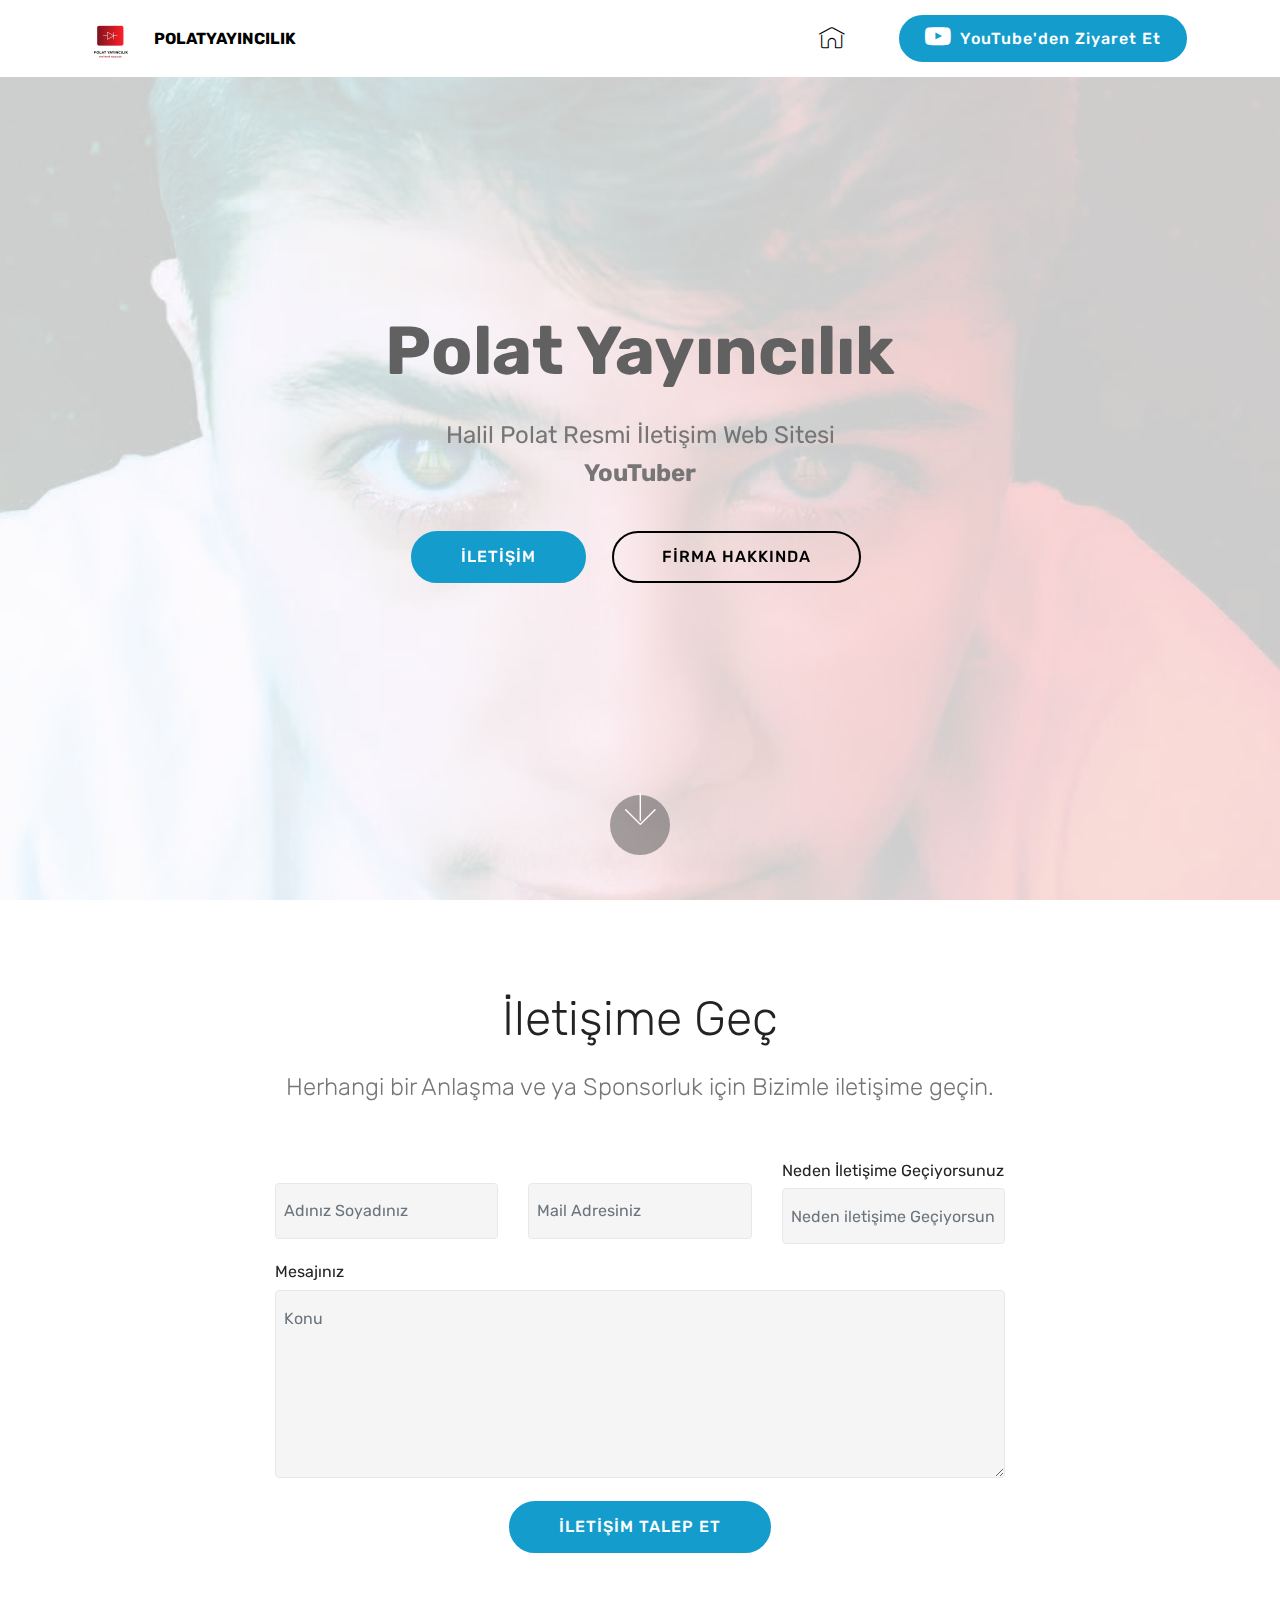
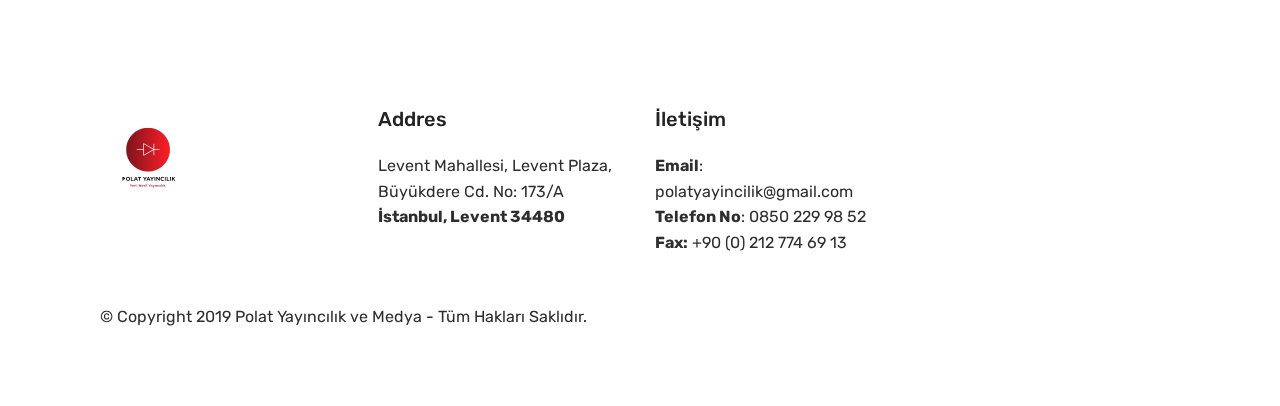
<file: index.html>
<!DOCTYPE html>
<html  >
<head>
  <!-- Site made with Mobirise Website Builder v4.10.1, https://mobirise.com -->
  <meta charset="UTF-8">
  <meta http-equiv="X-UA-Compatible" content="IE=edge">
  <meta name="generator" content="Mobirise v4.10.1, mobirise.com">
  <meta name="viewport" content="width=device-width, initial-scale=1, minimum-scale=1">
  <link rel="shortcut icon" href="assets/images/polat-2-122x122.png" type="image/x-icon">
  <meta name="description" content="">
  
  <title>Home</title>
  <link rel="stylesheet" href="assets/web/assets/mobirise-icons/mobirise-icons.css">
  <link rel="stylesheet" href="assets/tether/tether.min.css">
  <link rel="stylesheet" href="assets/bootstrap/css/bootstrap.min.css">
  <link rel="stylesheet" href="assets/bootstrap/css/bootstrap-grid.min.css">
  <link rel="stylesheet" href="assets/bootstrap/css/bootstrap-reboot.min.css">
  <link rel="stylesheet" href="assets/dropdown/css/style.css">
  <link rel="stylesheet" href="assets/socicon/css/styles.css">
  <link rel="stylesheet" href="assets/theme/css/style.css">
  <link rel="stylesheet" href="assets/mobirise/css/mbr-additional.css" type="text/css">
  
  
  
</head>
<body>
  <section class="menu cid-qTkzRZLJNu" once="menu" id="menu1-0">

    

    <nav class="navbar navbar-expand beta-menu navbar-dropdown align-items-center navbar-fixed-top navbar-toggleable-sm">
        <button class="navbar-toggler navbar-toggler-right" type="button" data-toggle="collapse" data-target="#navbarSupportedContent" aria-controls="navbarSupportedContent" aria-expanded="false" aria-label="Toggle navigation">
            <div class="hamburger">
                <span></span>
                <span></span>
                <span></span>
                <span></span>
            </div>
        </button>
        <div class="menu-logo">
            <div class="navbar-brand">
                <span class="navbar-logo">
                    <a href="index.html">
                         <img src="assets/images/polat-2-122x122.png" alt="Mobirise" title="" style="height: 3.8rem;">
                    </a>
                </span>
                <span class="navbar-caption-wrap"><a class="navbar-caption text-black display-4" href="https://mobirise.com">
                        POLATYAYINCILIK</a></span>
            </div>
        </div>
        <div class="collapse navbar-collapse" id="navbarSupportedContent">
            <ul class="navbar-nav nav-dropdown" data-app-modern-menu="true"><li class="nav-item">
                    <a class="nav-link link text-black display-4" href="https://mobirise.com">
                        <span class="mbri-home mbr-iconfont mbr-iconfont-btn"></span></a>
                </li>
                <li class="nav-item">
                    <a class="nav-link link text-black display-4" href="https://mobirise.com"></a>
                </li></ul>
            <div class="navbar-buttons mbr-section-btn"><a class="btn btn-sm btn-primary display-4" href="https://mobirise.com"><span class="socicon socicon-youtube mbr-iconfont mbr-iconfont-btn"></span>
                    
                    YouTube'den Ziyaret Et</a></div>
        </div>
    </nav>
</section>

<section class="engine"><a href="https://mobirise.info/o">portfolio web templates</a></section><section class="header9 cid-rrOvLoXhky mbr-fullscreen mbr-parallax-background" id="header9-3">

    

    <div class="mbr-overlay" style="opacity: 0.8; background-color: rgb(255, 255, 255);">
    </div>

    <div class="container">
        <div class="media-container-column mbr-white col-lg-8 col-md-10 m-auto">
            <h1 class="mbr-section-title align-left mbr-bold pb-3 mbr-fonts-style display-1">
                Polat Yayıncılık</h1>
            
            <p class="mbr-text align-left pb-3 mbr-fonts-style display-5">
                Halil Polat Resmi İletişim Web Sitesi<br><strong>YouTuber</strong></p>
            <div class="mbr-section-btn align-left"><a class="btn btn-md btn-primary display-4" href="index.html#form1-4">İLETİŞİM<br></a>
                <a class="btn btn-md btn-black-outline display-4" href="https://mobirise.co">FİRMA HAKKINDA</a></div>
        </div>
    </div>

    <div class="mbr-arrow hidden-sm-down" aria-hidden="true">
        <a href="#next">
            <i class="mbri-down mbr-iconfont"></i>
        </a>
    </div>
</section>

<section class="mbr-section form1 cid-rrOynINCyQ" id="form1-4">

    

    
    <div class="container">
        <div class="row justify-content-center">
            <div class="title col-12 col-lg-8">
                <h2 class="mbr-section-title align-center pb-3 mbr-fonts-style display-2">
                    İletişime Geç</h2>
                <h3 class="mbr-section-subtitle align-center mbr-light pb-3 mbr-fonts-style display-5">
                    Herhangi bir Anlaşma ve ya Sponsorluk için Bizimle iletişime geçin.</h3>
            </div>
        </div>
    </div>
    <div class="container">
        <div class="row justify-content-center">
            <div class="media-container-column col-lg-8" data-form-type="formoid">
                <!---Formbuilder Form--->
                <form action="https://mobirise.com/" method="POST" class="mbr-form form-with-styler" data-form-title="Mobirise Form"><input type="hidden" name="email" data-form-email="true" value="m/0HZRhpTLpjFZB9EgDwA5CosT+Q4D3cqbb2yNSPabOxUdSx4ufdj/TIYG+2bsyCIvnG2ULZA2HUiazuFpmbVzNgeGa9qBzMKLkqoacoQud54EGNiBHswIrjU9iGG/7T">
                    <div class="row">
                        <div hidden="hidden" data-form-alert="" class="alert alert-success col-12">Teşekkürler, İletişim bilgilerinizi kullanarak Sizinle iletişime geçeceğiz</div>
                        <div hidden="hidden" data-form-alert-danger="" class="alert alert-danger col-12">
                        </div>
                    </div>
                    <div class="dragArea row">
                        <div class="col-md-4  form-group" data-for="name">
                            <label for="name-form1-4" class="form-control-label mbr-fonts-style display-7"></label>
                            <input type="text" name="name" data-form-field="Name" required="required" class="form-control display-7" placeholder="Adınız Soyadınız" id="name-form1-4">
                        </div>
                        <div class="col-md-4  form-group" data-for="email">
                            <label for="email-form1-4" class="form-control-label mbr-fonts-style display-7"></label>
                            <input type="email" name="email" data-form-field="Email" required="required" class="form-control display-7" placeholder="Mail Adresiniz" id="email-form1-4">
                        </div>
                        <div data-for="phone" class="col-md-4  form-group">
                            <label for="phone-form1-4" class="form-control-label mbr-fonts-style display-7">Neden İletişime Geçiyorsunuz</label>
                            <input type="tel" name="phone" data-form-field="Phone" class="form-control display-7" placeholder="Neden iletişime Geçiyorsunuz?" id="phone-form1-4">
                        </div>
                        <div data-for="message" class="col-md-12 form-group">
                            <label for="message-form1-4" class="form-control-label mbr-fonts-style display-7">Mesajınız</label>
                            <textarea name="message" data-form-field="Message" class="form-control display-7" placeholder="Konu" id="message-form1-4"></textarea>
                        </div>
                        <div class="col-md-12 input-group-btn align-center"><button type="submit" class="btn btn-primary btn-form display-4">İLETİŞİM TALEP ET</button></div>
                    </div>
                </form><!---Formbuilder Form--->
            </div>
        </div>
    </div>
</section>

<section class="cid-qTkAaeaxX5" id="footer1-2">

    

    

    <div class="container">
        <div class="media-container-row content text-white">
            <div class="col-12 col-md-3">
                <div class="media-wrap">
                    <a href="index.html">
                        <img src="assets/images/polat-192x192.png" alt="Mobirise" title="">
                    </a>
                </div>
            </div>
            <div class="col-12 col-md-3 mbr-fonts-style display-7">
                <h5 class="pb-3">
                    Addres</h5>
                <p class="mbr-text">Levent Mahallesi, Levent Plaza, Büyükdere Cd. No: 173/A<br><strong>İstanbul, Levent 34480</strong></p>
            </div>
            <div class="col-12 col-md-3 mbr-fonts-style display-7">
                <h5 class="pb-3">
                    İletişim          </h5>
                <p class="mbr-text"><strong>
                    Email</strong>: polatyayincilik@gmail.com
                    <br><strong>Telefon No</strong>: 0850 229 98 52 &nbsp; &nbsp; &nbsp; <strong>Fax:</strong> +90 (0) 212 774 69 13</p>
            </div>
            <div class="col-12 col-md-3 mbr-fonts-style display-7">
                <h5 class="pb-3"></h5>
                <p class="mbr-text"></p>
            </div>
        </div>
        <div class="footer-lower">
            <div class="media-container-row">
                <div class="col-sm-12">
                    <hr>
                </div>
            </div>
            <div class="media-container-row mbr-white">
                <div class="col-sm-6 copyright">
                    <p class="mbr-text mbr-fonts-style display-7">
                        © Copyright 2019 Polat Yayıncılık ve Medya - Tüm Hakları Saklıdır.</p>
                </div>
                <div class="col-md-6">
                    <div class="social-list align-right">
                        <div class="soc-item">
                            <a href="https://twitter.com/mobirise" target="_blank">
                                <span class="socicon-twitter socicon mbr-iconfont mbr-iconfont-social"></span>
                            </a>
                        </div>
                        <div class="soc-item">
                            <a href="https://www.facebook.com/pages/Mobirise/1616226671953247" target="_blank">
                                <span class="socicon-facebook socicon mbr-iconfont mbr-iconfont-social"></span>
                            </a>
                        </div>
                        <div class="soc-item">
                            <a href="https://www.youtube.com/c/mobirise" target="_blank">
                                <span class="socicon-youtube socicon mbr-iconfont mbr-iconfont-social"></span>
                            </a>
                        </div>
                        <div class="soc-item">
                            <a href="https://instagram.com/mobirise" target="_blank">
                                <span class="socicon-instagram socicon mbr-iconfont mbr-iconfont-social"></span>
                            </a>
                        </div>
                        <div class="soc-item">
                            <a href="https://plus.google.com/u/0/+Mobirise" target="_blank">
                                <span class="socicon-googleplus socicon mbr-iconfont mbr-iconfont-social"></span>
                            </a>
                        </div>
                        
                    </div>
                </div>
            </div>
        </div>
    </div>
</section>


  <script src="assets/web/assets/jquery/jquery.min.js"></script>
  <script src="assets/popper/popper.min.js"></script>
  <script src="assets/tether/tether.min.js"></script>
  <script src="assets/bootstrap/js/bootstrap.min.js"></script>
  <script src="assets/smoothscroll/smooth-scroll.js"></script>
  <script src="assets/dropdown/js/script.min.js"></script>
  <script src="assets/touchswipe/jquery.touch-swipe.min.js"></script>
  <script src="assets/parallax/jarallax.min.js"></script>
  <script src="assets/theme/js/script.js"></script>
  <script src="assets/formoid/formoid.min.js"></script>
  
  
</body>
</html>
</file>
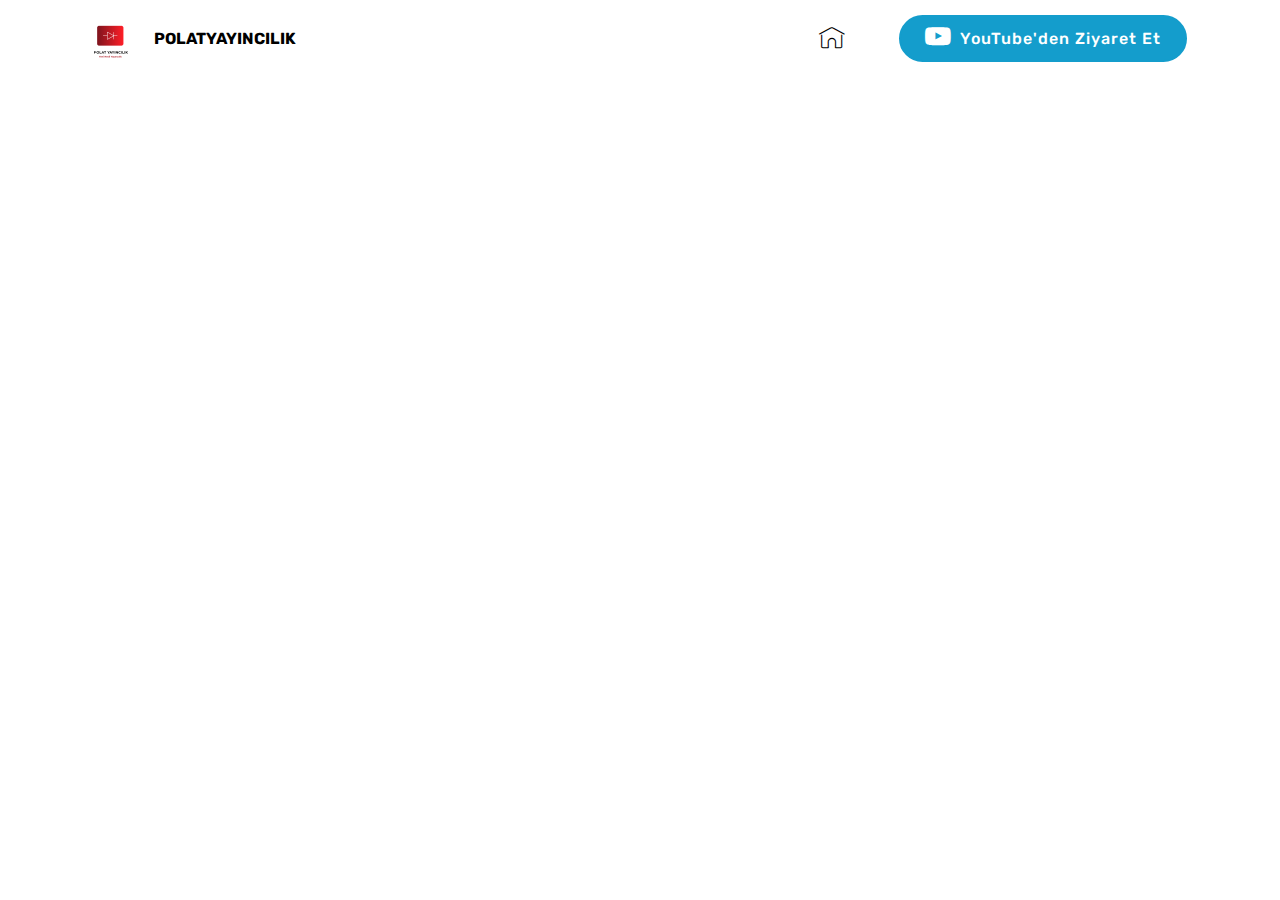
<file: hakkimizda.html>
<!DOCTYPE html>
<html  >
<head>
  <!-- Site made with Mobirise Website Builder v4.10.1, https://mobirise.com -->
  <meta charset="UTF-8">
  <meta http-equiv="X-UA-Compatible" content="IE=edge">
  <meta name="generator" content="Mobirise v4.10.1, mobirise.com">
  <meta name="viewport" content="width=device-width, initial-scale=1, minimum-scale=1">
  <link rel="shortcut icon" href="assets/images/polat-2-122x122.png" type="image/x-icon">
  <meta name="description" content="Site Generator Description">
  
  <title>Hakkımızda</title>
  <link rel="stylesheet" href="assets/web/assets/mobirise-icons/mobirise-icons.css">
  <link rel="stylesheet" href="assets/tether/tether.min.css">
  <link rel="stylesheet" href="assets/bootstrap/css/bootstrap.min.css">
  <link rel="stylesheet" href="assets/bootstrap/css/bootstrap-grid.min.css">
  <link rel="stylesheet" href="assets/bootstrap/css/bootstrap-reboot.min.css">
  <link rel="stylesheet" href="assets/dropdown/css/style.css">
  <link rel="stylesheet" href="assets/socicon/css/styles.css">
  <link rel="stylesheet" href="assets/theme/css/style.css">
  <link rel="stylesheet" href="assets/mobirise/css/mbr-additional.css" type="text/css">
  
  
  
</head>
<body>
  <section class="menu cid-qTkzRZLJNu" once="menu" id="menu1-5">

    

    <nav class="navbar navbar-expand beta-menu navbar-dropdown align-items-center navbar-fixed-top navbar-toggleable-sm">
        <button class="navbar-toggler navbar-toggler-right" type="button" data-toggle="collapse" data-target="#navbarSupportedContent" aria-controls="navbarSupportedContent" aria-expanded="false" aria-label="Toggle navigation">
            <div class="hamburger">
                <span></span>
                <span></span>
                <span></span>
                <span></span>
            </div>
        </button>
        <div class="menu-logo">
            <div class="navbar-brand">
                <span class="navbar-logo">
                    <a href="index.html">
                         <img src="assets/images/polat-2-122x122.png" alt="Mobirise" title="" style="height: 3.8rem;">
                    </a>
                </span>
                <span class="navbar-caption-wrap"><a class="navbar-caption text-black display-4" href="https://mobirise.com">
                        POLATYAYINCILIK</a></span>
            </div>
        </div>
        <div class="collapse navbar-collapse" id="navbarSupportedContent">
            <ul class="navbar-nav nav-dropdown" data-app-modern-menu="true"><li class="nav-item">
                    <a class="nav-link link text-black display-4" href="https://mobirise.com">
                        <span class="mbri-home mbr-iconfont mbr-iconfont-btn"></span></a>
                </li>
                <li class="nav-item">
                    <a class="nav-link link text-black display-4" href="https://mobirise.com"></a>
                </li></ul>
            <div class="navbar-buttons mbr-section-btn"><a class="btn btn-sm btn-primary display-4" href="https://mobirise.com"><span class="socicon socicon-youtube mbr-iconfont mbr-iconfont-btn"></span>
                    
                    YouTube'den Ziyaret Et</a></div>
        </div>
    </nav>
</section>


  <section class="engine"><a href="https://mobirise.info/a">online site builder</a></section><script src="assets/web/assets/jquery/jquery.min.js"></script>
  <script src="assets/popper/popper.min.js"></script>
  <script src="assets/tether/tether.min.js"></script>
  <script src="assets/bootstrap/js/bootstrap.min.js"></script>
  <script src="assets/smoothscroll/smooth-scroll.js"></script>
  <script src="assets/dropdown/js/script.min.js"></script>
  <script src="assets/touchswipe/jquery.touch-swipe.min.js"></script>
  <script src="assets/theme/js/script.js"></script>
  
  
</body>
</html>
</file>
<file: assets/web/assets/mobirise-icons/mobirise-icons.css>
@font-face {
  font-family: 'MobiriseIcons';
  src:  url('mobirise-icons.eot?spat4u');
  src:  url('mobirise-icons.eot?spat4u#iefix') format('embedded-opentype'),
    url('mobirise-icons.ttf?spat4u') format('truetype'),
    url('mobirise-icons.woff?spat4u') format('woff'),
    url('mobirise-icons.svg?spat4u#MobiriseIcons') format('svg');
  font-weight: normal;
  font-style: normal;
}

[class^="mbri-"], [class*=" mbri-"] {
  /* use !important to prevent issues with browser extensions that change fonts */
  font-family: MobiriseIcons !important;
  speak: none;
  font-style: normal;
  font-weight: normal;
  font-variant: normal;
  text-transform: none;
  line-height: 1;

  /* Better Font Rendering =========== */
  -webkit-font-smoothing: antialiased;
  -moz-osx-font-smoothing: grayscale;
}

.mbri-add-submenu:before {
  content: "\e900";
}
.mbri-alert:before {
  content: "\e901";
}
.mbri-align-center:before {
  content: "\e902";
}
.mbri-align-justify:before {
  content: "\e903";
}
.mbri-align-left:before {
  content: "\e904";
}
.mbri-align-right:before {
  content: "\e905";
}
.mbri-android:before {
  content: "\e906";
}
.mbri-apple:before {
  content: "\e907";
}
.mbri-arrow-down:before {
  content: "\e908";
}
.mbri-arrow-next:before {
  content: "\e909";
}
.mbri-arrow-prev:before {
  content: "\e90a";
}
.mbri-arrow-up:before {
  content: "\e90b";
}
.mbri-bold:before {
  content: "\e90c";
}
.mbri-bookmark:before {
  content: "\e90d";
}
.mbri-bootstrap:before {
  content: "\e90e";
}
.mbri-briefcase:before {
  content: "\e90f";
}
.mbri-browse:before {
  content: "\e910";
}
.mbri-bulleted-list:before {
  content: "\e911";
}
.mbri-calendar:before {
  content: "\e912";
}
.mbri-camera:before {
  content: "\e913";
}
.mbri-cart-add:before {
  content: "\e914";
}
.mbri-cart-full:before {
  content: "\e915";
}
.mbri-cash:before {
  content: "\e916";
}
.mbri-change-style:before {
  content: "\e917";
}
.mbri-chat:before {
  content: "\e918";
}
.mbri-clock:before {
  content: "\e919";
}
.mbri-close:before {
  content: "\e91a";
}
.mbri-cloud:before {
  content: "\e91b";
}
.mbri-code:before {
  content: "\e91c";
}
.mbri-contact-form:before {
  content: "\e91d";
}
.mbri-credit-card:before {
  content: "\e91e";
}
.mbri-cursor-click:before {
  content: "\e91f";
}
.mbri-cust-feedback:before {
  content: "\e920";
}
.mbri-database:before {
  content: "\e921";
}
.mbri-delivery:before {
  content: "\e922";
}
.mbri-desktop:before {
  content: "\e923";
}
.mbri-devices:before {
  content: "\e924";
}
.mbri-down:before {
  content: "\e925";
}
.mbri-download:before {
  content: "\e989";
}
.mbri-drag-n-drop:before {
  content: "\e927";
}
.mbri-drag-n-drop2:before {
  content: "\e928";
}
.mbri-edit:before {
  content: "\e929";
}
.mbri-edit2:before {
  content: "\e92a";
}
.mbri-error:before {
  content: "\e92b";
}
.mbri-extension:before {
  content: "\e92c";
}
.mbri-features:before {
  content: "\e92d";
}
.mbri-file:before {
  content: "\e92e";
}
.mbri-flag:before {
  content: "\e92f";
}
.mbri-folder:before {
  content: "\e930";
}
.mbri-gift:before {
  content: "\e931";
}
.mbri-github:before {
  content: "\e932";
}
.mbri-globe:before {
  content: "\e933";
}
.mbri-globe-2:before {
  content: "\e934";
}
.mbri-growing-chart:before {
  content: "\e935";
}
.mbri-hearth:before {
  content: "\e936";
}
.mbri-help:before {
  content: "\e937";
}
.mbri-home:before {
  content: "\e938";
}
.mbri-hot-cup:before {
  content: "\e939";
}
.mbri-idea:before {
  content: "\e93a";
}
.mbri-image-gallery:before {
  content: "\e93b";
}
.mbri-image-slider:before {
  content: "\e93c";
}
.mbri-info:before {
  content: "\e93d";
}
.mbri-italic:before {
  content: "\e93e";
}
.mbri-key:before {
  content: "\e93f";
}
.mbri-laptop:before {
  content: "\e940";
}
.mbri-layers:before {
  content: "\e941";
}
.mbri-left-right:before {
  content: "\e942";
}
.mbri-left:before {
  content: "\e943";
}
.mbri-letter:before {
  content: "\e944";
}
.mbri-like:before {
  content: "\e945";
}
.mbri-link:before {
  content: "\e946";
}
.mbri-lock:before {
  content: "\e947";
}
.mbri-login:before {
  content: "\e948";
}
.mbri-logout:before {
  content: "\e949";
}
.mbri-magic-stick:before {
  content: "\e94a";
}
.mbri-map-pin:before {
  content: "\e94b";
}
.mbri-menu:before {
  content: "\e94c";
}
.mbri-mobile:before {
  content: "\e94d";
}
.mbri-mobile2:before {
  content: "\e94e";
}
.mbri-mobirise:before {
  content: "\e94f";
}
.mbri-more-horizontal:before {
  content: "\e950";
}
.mbri-more-vertical:before {
  content: "\e951";
}
.mbri-music:before {
  content: "\e952";
}
.mbri-new-file:before {
  content: "\e953";
}
.mbri-numbered-list:before {
  content: "\e954";
}
.mbri-opened-folder:before {
  content: "\e955";
}
.mbri-pages:before {
  content: "\e956";
}
.mbri-paper-plane:before {
  content: "\e957";
}
.mbri-paperclip:before {
  content: "\e958";
}
.mbri-photo:before {
  content: "\e959";
}
.mbri-photos:before {
  content: "\e95a";
}
.mbri-pin:before {
  content: "\e95b";
}
.mbri-play:before {
  content: "\e95c";
}
.mbri-plus:before {
  content: "\e95d";
}
.mbri-preview:before {
  content: "\e95e";
}
.mbri-print:before {
  content: "\e95f";
}
.mbri-protect:before {
  content: "\e960";
}
.mbri-question:before {
  content: "\e961";
}
.mbri-quote-left:before {
  content: "\e962";
}
.mbri-quote-right:before {
  content: "\e963";
}
.mbri-refresh:before {
  content: "\e964";
}
.mbri-responsive:before {
  content: "\e965";
}
.mbri-right:before {
  content: "\e966";
}
.mbri-rocket:before {
  content: "\e967";
}
.mbri-sad-face:before {
  content: "\e968";
}
.mbri-sale:before {
  content: "\e969";
}
.mbri-save:before {
  content: "\e96a";
}
.mbri-search:before {
  content: "\e96b";
}
.mbri-setting:before {
  content: "\e96c";
}
.mbri-setting2:before {
  content: "\e96d";
}
.mbri-setting3:before {
  content: "\e96e";
}
.mbri-share:before {
  content: "\e96f";
}
.mbri-shopping-bag:before {
  content: "\e970";
}
.mbri-shopping-basket:before {
  content: "\e971";
}
.mbri-shopping-cart:before {
  content: "\e972";
}
.mbri-sites:before {
  content: "\e973";
}
.mbri-smile-face:before {
  content: "\e974";
}
.mbri-speed:before {
  content: "\e975";
}
.mbri-star:before {
  content: "\e976";
}
.mbri-success:before {
  content: "\e977";
}
.mbri-sun:before {
  content: "\e978";
}
.mbri-sun2:before {
  content: "\e979";
}
.mbri-tablet:before {
  content: "\e97a";
}
.mbri-tablet-vertical:before {
  content: "\e97b";
}
.mbri-target:before {
  content: "\e97c";
}
.mbri-timer:before {
  content: "\e97d";
}
.mbri-to-ftp:before {
  content: "\e97e";
}
.mbri-to-local-drive:before {
  content: "\e97f";
}
.mbri-touch-swipe:before {
  content: "\e980";
}
.mbri-touch:before {
  content: "\e981";
}
.mbri-trash:before {
  content: "\e982";
}
.mbri-underline:before {
  content: "\e983";
}
.mbri-unlink:before {
  content: "\e984";
}
.mbri-unlock:before {
  content: "\e985";
}
.mbri-up-down:before {
  content: "\e986";
}
.mbri-up:before {
  content: "\e987";
}
.mbri-update:before {
  content: "\e988";
}
.mbri-upload:before {
 content: "\e926"; 
}
.mbri-user:before {
  content: "\e98a";
}
.mbri-user2:before {
  content: "\e98b";
}
.mbri-users:before {
  content: "\e98c";
}
.mbri-video:before {
  content: "\e98d";
}
.mbri-video-play:before {
  content: "\e98e";
}
.mbri-watch:before {
  content: "\e98f";
}
.mbri-website-theme:before {
  content: "\e990";
}
.mbri-wifi:before {
  content: "\e991";
}
.mbri-windows:before {
  content: "\e992";
}
.mbri-zoom-out:before {
  content: "\e993";
}
.mbri-redo:before {
  content: "\e994";
}
.mbri-undo:before {
  content: "\e995";
}
</file>
<file: assets/dropdown/css/style.css>
.navbar-dropdown {
  left: 0;
  padding: 0;
  position: absolute;
  right: 0;
  top: 0;
  transition: all 0.45s ease;
  z-index: 1030;
  background: #282828; }
  .navbar-dropdown .navbar-logo {
    margin-right: 0.8rem;
    transition: margin 0.3s ease-in-out;
    vertical-align: middle; }
    .navbar-dropdown .navbar-logo img {
      height: 3.125rem;
      transition: all 0.3s ease-in-out; }
    .navbar-dropdown .navbar-logo.mbr-iconfont {
      font-size: 3.125rem;
      line-height: 3.125rem; }
  .navbar-dropdown .navbar-caption {
    font-weight: 700;
    white-space: normal;
    vertical-align: -4px;
    line-height: 3.125rem !important; }
    .navbar-dropdown .navbar-caption, .navbar-dropdown .navbar-caption:hover {
      color: inherit;
      text-decoration: none; }
  .navbar-dropdown .mbr-iconfont + .navbar-caption {
    vertical-align: -1px; }
  .navbar-dropdown.navbar-fixed-top {
    position: fixed; }
  .navbar-dropdown .navbar-brand span {
    vertical-align: -4px; }
  .navbar-dropdown.bg-color.transparent {
    background: none; }
  .navbar-dropdown.navbar-short .navbar-brand {
    padding: 0.625rem 0; }
    .navbar-dropdown.navbar-short .navbar-brand span {
      vertical-align: -1px; }
  .navbar-dropdown.navbar-short .navbar-caption {
    line-height: 2.375rem !important;
    vertical-align: -2px; }
  .navbar-dropdown.navbar-short .navbar-logo {
    margin-right: 0.5rem; }
    .navbar-dropdown.navbar-short .navbar-logo img {
      height: 2.375rem; }
    .navbar-dropdown.navbar-short .navbar-logo.mbr-iconfont {
      font-size: 2.375rem;
      line-height: 2.375rem; }
  .navbar-dropdown.navbar-short .mbr-table-cell {
    height: 3.625rem; }
  .navbar-dropdown .navbar-close {
    left: 0.6875rem;
    position: fixed;
    top: 0.75rem;
    z-index: 1000; }
  .navbar-dropdown .hamburger-icon {
    content: "";
    display: inline-block;
    vertical-align: middle;
    width: 16px;
    -webkit-box-shadow: 0 -6px 0 1px #282828,0 0 0 1px #282828,0 6px 0 1px #282828;
    -moz-box-shadow: 0 -6px 0 1px #282828,0 0 0 1px #282828,0 6px 0 1px #282828;
    box-shadow: 0 -6px 0 1px #282828,0 0 0 1px #282828,0 6px 0 1px #282828; }

.dropdown-menu .dropdown-toggle[data-toggle="dropdown-submenu"]::after {
  border-bottom: 0.35em solid transparent;
  border-left: 0.35em solid;
  border-right: 0;
  border-top: 0.35em solid transparent;
  margin-left: 0.3rem; }

.dropdown-menu .dropdown-item:focus {
  outline: 0; }

.nav-dropdown {
  font-size: 0.75rem;
  font-weight: 500;
  height: auto !important; }
  .nav-dropdown .nav-btn {
    padding-left: 1rem; }
  .nav-dropdown .link {
    margin: .667em 1.667em;
    font-weight: 500;
    padding: 0;
    transition: color .2s ease-in-out; }
    .nav-dropdown .link.dropdown-toggle {
      margin-right: 2.583em; }
      .nav-dropdown .link.dropdown-toggle::after {
        margin-left: .25rem;
        border-top: 0.35em solid;
        border-right: 0.35em solid transparent;
        border-left: 0.35em solid transparent;
        border-bottom: 0; }
      .nav-dropdown .link.dropdown-toggle[aria-expanded="true"] {
        margin: 0;
        padding: 0.667em 3.263em  0.667em 1.667em; }
  .nav-dropdown .link::after,
  .nav-dropdown .dropdown-item::after {
    color: inherit; }
  .nav-dropdown .btn {
    font-size: 0.75rem;
    font-weight: 700;
    letter-spacing: 0;
    margin-bottom: 0;
    padding-left: 1.25rem;
    padding-right: 1.25rem; }
  .nav-dropdown .dropdown-menu {
    border-radius: 0;
    border: 0;
    left: 0;
    margin: 0;
    padding-bottom: 1.25rem;
    padding-top: 1.25rem;
    position: relative; }
  .nav-dropdown .dropdown-submenu {
    margin-left: 0.125rem;
    top: 0; }
  .nav-dropdown .dropdown-item {
    font-weight: 500;
    line-height: 2;
    padding: 0.3846em 4.615em 0.3846em 1.5385em;
    position: relative;
    transition: color .2s ease-in-out, background-color .2s ease-in-out; }
    .nav-dropdown .dropdown-item::after {
      margin-top: -0.3077em;
      position: absolute;
      right: 1.1538em;
      top: 50%; }
    .nav-dropdown .dropdown-item:focus, .nav-dropdown .dropdown-item:hover {
      background: none; }

@media (max-width: 767px) {
  .nav-dropdown.navbar-toggleable-sm {
    bottom: 0;
    display: none;
    left: 0;
    overflow-x: hidden;
    position: fixed;
    top: 0;
    transform: translateX(-100%);
    -ms-transform: translateX(-100%);
    -webkit-transform: translateX(-100%);
    width: 18.75rem;
    z-index: 999; } }
.nav-dropdown.navbar-toggleable-xl {
  bottom: 0;
  display: none;
  left: 0;
  overflow-x: hidden;
  position: fixed;
  top: 0;
  transform: translateX(-100%);
  -ms-transform: translateX(-100%);
  -webkit-transform: translateX(-100%);
  width: 18.75rem;
  z-index: 999; }

.nav-dropdown-sm {
  display: block !important;
  overflow-x: hidden;
  overflow: auto;
  padding-top: 3.875rem; }
  .nav-dropdown-sm::after {
    content: "";
    display: block;
    height: 3rem;
    width: 100%; }
  .nav-dropdown-sm.collapse.in ~ .navbar-close {
    display: block !important; }
  .nav-dropdown-sm.collapsing, .nav-dropdown-sm.collapse.in {
    transform: translateX(0);
    -ms-transform: translateX(0);
    -webkit-transform: translateX(0);
    transition: all 0.25s ease-out;
    -webkit-transition: all 0.25s ease-out;
    background: #282828; }
  .nav-dropdown-sm.collapsing[aria-expanded="false"] {
    transform: translateX(-100%);
    -ms-transform: translateX(-100%);
    -webkit-transform: translateX(-100%); }
  .nav-dropdown-sm .nav-item {
    display: block;
    margin-left: 0 !important;
    padding-left: 0; }
  .nav-dropdown-sm .link,
  .nav-dropdown-sm .dropdown-item {
    border-top: 1px dotted rgba(255, 255, 255, 0.1);
    font-size: 0.8125rem;
    line-height: 1.6;
    margin: 0 !important;
    padding: 0.875rem 2.4rem 0.875rem 1.5625rem !important;
    position: relative;
    white-space: normal; }
    .nav-dropdown-sm .link:focus, .nav-dropdown-sm .link:hover,
    .nav-dropdown-sm .dropdown-item:focus,
    .nav-dropdown-sm .dropdown-item:hover {
      background: rgba(0, 0, 0, 0.2) !important;
      color: #c0a375; }
  .nav-dropdown-sm .nav-btn {
    position: relative;
    padding: 1.5625rem 1.5625rem 0 1.5625rem; }
    .nav-dropdown-sm .nav-btn::before {
      border-top: 1px dotted rgba(255, 255, 255, 0.1);
      content: "";
      left: 0;
      position: absolute;
      top: 0;
      width: 100%; }
    .nav-dropdown-sm .nav-btn + .nav-btn {
      padding-top: 0.625rem; }
      .nav-dropdown-sm .nav-btn + .nav-btn::before {
        display: none; }
  .nav-dropdown-sm .btn {
    padding: 0.625rem 0; }
  .nav-dropdown-sm .dropdown-toggle[data-toggle="dropdown-submenu"]::after {
    margin-left: .25rem;
    border-top: 0.35em solid;
    border-right: 0.35em solid transparent;
    border-left: 0.35em solid transparent;
    border-bottom: 0; }
  .nav-dropdown-sm .dropdown-toggle[data-toggle="dropdown-submenu"][aria-expanded="true"]::after {
    border-top: 0;
    border-right: 0.35em solid transparent;
    border-left: 0.35em solid transparent;
    border-bottom: 0.35em solid; }
  .nav-dropdown-sm .dropdown-menu {
    margin: 0;
    padding: 0;
    position: relative;
    top: 0;
    left: 0;
    width: 100%;
    border: 0;
    float: none;
    border-radius: 0;
    background: none; }
  .nav-dropdown-sm .dropdown-submenu {
    left: 100%;
    margin-left: 0.125rem;
    margin-top: -1.25rem;
    top: 0; }

.navbar-toggleable-sm .nav-dropdown .dropdown-menu {
  position: absolute; }

.navbar-toggleable-sm .nav-dropdown .dropdown-submenu {
  left: 100%;
  margin-left: 0.125rem;
  margin-top: -1.25rem;
  top: 0; }

.navbar-toggleable-sm.opened .nav-dropdown .dropdown-menu {
  position: relative; }

.navbar-toggleable-sm.opened .nav-dropdown .dropdown-submenu {
  left: 0;
  margin-left: 00rem;
  margin-top: 0rem;
  top: 0; }

.is-builder .nav-dropdown.collapsing {
  transition: none !important; }

/*# sourceMappingURL=style.css.map */
</file>
<file: assets/socicon/css/styles.css>
@charset "UTF-8";

@font-face {
  font-family: "socicon";
  src:url("../fonts/socicon.eot");
  src:url("../fonts/socicon.eot?#iefix") format("embedded-opentype"),
    url("../fonts/socicon.woff") format("woff"),
    url("../fonts/socicon.ttf") format("truetype"),
    url("../fonts/socicon.svg#socicon") format("svg");
  font-weight: normal;
  font-style: normal;

}

[data-icon]:before {
  font-family: "socicon" !important;
  content: attr(data-icon);
  font-style: normal !important;
  font-weight: normal !important;
  font-variant: normal !important;
  text-transform: none !important;
  speak: none;
  line-height: 1;
  -webkit-font-smoothing: antialiased;
  -moz-osx-font-smoothing: grayscale;
}

[class^="socicon-"]:before,
[class*=" socicon-"]:before {
  font-family: "socicon" !important;
  font-style: normal !important;
  font-weight: normal !important;
  font-variant: normal !important;
  text-transform: none !important;
  speak: none;
  line-height: 1;
  -webkit-font-smoothing: antialiased;
  -moz-osx-font-smoothing: grayscale;
}

.socicon-modelmayhem:before {
  content: "\e000";
}
.socicon-mixcloud:before {
  content: "\e001";
}
.socicon-drupal:before {
  content: "\e002";
}
.socicon-swarm:before {
  content: "\e003";
}
.socicon-istock:before {
  content: "\e004";
}
.socicon-yammer:before {
  content: "\e005";
}
.socicon-ello:before {
  content: "\e006";
}
.socicon-stackoverflow:before {
  content: "\e007";
}
.socicon-persona:before {
  content: "\e008";
}
.socicon-triplej:before {
  content: "\e009";
}
.socicon-houzz:before {
  content: "\e00a";
}
.socicon-rss:before {
  content: "\e00b";
}
.socicon-paypal:before {
  content: "\e00c";
}
.socicon-odnoklassniki:before {
  content: "\e00d";
}
.socicon-airbnb:before {
  content: "\e00e";
}
.socicon-periscope:before {
  content: "\e00f";
}
.socicon-outlook:before {
  content: "\e010";
}
.socicon-coderwall:before {
  content: "\e011";
}
.socicon-tripadvisor:before {
  content: "\e012";
}
.socicon-appnet:before {
  content: "\e013";
}
.socicon-goodreads:before {
  content: "\e014";
}
.socicon-tripit:before {
  content: "\e015";
}
.socicon-lanyrd:before {
  content: "\e016";
}
.socicon-slideshare:before {
  content: "\e017";
}
.socicon-buffer:before {
  content: "\e018";
}
.socicon-disqus:before {
  content: "\e019";
}
.socicon-vkontakte:before {
  content: "\e01a";
}
.socicon-whatsapp:before {
  content: "\e01b";
}
.socicon-patreon:before {
  content: "\e01c";
}
.socicon-storehouse:before {
  content: "\e01d";
}
.socicon-pocket:before {
  content: "\e01e";
}
.socicon-mail:before {
  content: "\e01f";
}
.socicon-blogger:before {
  content: "\e020";
}
.socicon-technorati:before {
  content: "\e021";
}
.socicon-reddit:before {
  content: "\e022";
}
.socicon-dribbble:before {
  content: "\e023";
}
.socicon-stumbleupon:before {
  content: "\e024";
}
.socicon-digg:before {
  content: "\e025";
}
.socicon-envato:before {
  content: "\e026";
}
.socicon-behance:before {
  content: "\e027";
}
.socicon-delicious:before {
  content: "\e028";
}
.socicon-deviantart:before {
  content: "\e029";
}
.socicon-forrst:before {
  content: "\e02a";
}
.socicon-play:before {
  content: "\e02b";
}
.socicon-zerply:before {
  content: "\e02c";
}
.socicon-wikipedia:before {
  content: "\e02d";
}
.socicon-apple:before {
  content: "\e02e";
}
.socicon-flattr:before {
  content: "\e02f";
}
.socicon-github:before {
  content: "\e030";
}
.socicon-renren:before {
  content: "\e031";
}
.socicon-friendfeed:before {
  content: "\e032";
}
.socicon-newsvine:before {
  content: "\e033";
}
.socicon-identica:before {
  content: "\e034";
}
.socicon-bebo:before {
  content: "\e035";
}
.socicon-zynga:before {
  content: "\e036";
}
.socicon-steam:before {
  content: "\e037";
}
.socicon-xbox:before {
  content: "\e038";
}
.socicon-windows:before {
  content: "\e039";
}
.socicon-qq:before {
  content: "\e03a";
}
.socicon-douban:before {
  content: "\e03b";
}
.socicon-meetup:before {
  content: "\e03c";
}
.socicon-playstation:before {
  content: "\e03d";
}
.socicon-android:before {
  content: "\e03e";
}
.socicon-snapchat:before {
  content: "\e03f";
}
.socicon-twitter:before {
  content: "\e040";
}
.socicon-facebook:before {
  content: "\e041";
}
.socicon-googleplus:before {
  content: "\e042";
}
.socicon-pinterest:before {
  content: "\e043";
}
.socicon-foursquare:before {
  content: "\e044";
}
.socicon-yahoo:before {
  content: "\e045";
}
.socicon-skype:before {
  content: "\e046";
}
.socicon-yelp:before {
  content: "\e047";
}
.socicon-feedburner:before {
  content: "\e048";
}
.socicon-linkedin:before {
  content: "\e049";
}
.socicon-viadeo:before {
  content: "\e04a";
}
.socicon-xing:before {
  content: "\e04b";
}
.socicon-myspace:before {
  content: "\e04c";
}
.socicon-soundcloud:before {
  content: "\e04d";
}
.socicon-spotify:before {
  content: "\e04e";
}
.socicon-grooveshark:before {
  content: "\e04f";
}
.socicon-lastfm:before {
  content: "\e050";
}
.socicon-youtube:before {
  content: "\e051";
}
.socicon-vimeo:before {
  content: "\e052";
}
.socicon-dailymotion:before {
  content: "\e053";
}
.socicon-vine:before {
  content: "\e054";
}
.socicon-flickr:before {
  content: "\e055";
}
.socicon-500px:before {
  content: "\e056";
}
.socicon-wordpress:before {
  content: "\e058";
}
.socicon-tumblr:before {
  content: "\e059";
}
.socicon-twitch:before {
  content: "\e05a";
}
.socicon-8tracks:before {
  content: "\e05b";
}
.socicon-amazon:before {
  content: "\e05c";
}
.socicon-icq:before {
  content: "\e05d";
}
.socicon-smugmug:before {
  content: "\e05e";
}
.socicon-ravelry:before {
  content: "\e05f";
}
.socicon-weibo:before {
  content: "\e060";
}
.socicon-baidu:before {
  content: "\e061";
}
.socicon-angellist:before {
  content: "\e062";
}
.socicon-ebay:before {
  content: "\e063";
}
.socicon-imdb:before {
  content: "\e064";
}
.socicon-stayfriends:before {
  content: "\e065";
}
.socicon-residentadvisor:before {
  content: "\e066";
}
.socicon-google:before {
  content: "\e067";
}
.socicon-yandex:before {
  content: "\e068";
}
.socicon-sharethis:before {
  content: "\e069";
}
.socicon-bandcamp:before {
  content: "\e06a";
}
.socicon-itunes:before {
  content: "\e06b";
}
.socicon-deezer:before {
  content: "\e06c";
}
.socicon-telegram:before {
  content: "\e06e";
}
.socicon-openid:before {
  content: "\e06f";
}
.socicon-amplement:before {
  content: "\e070";
}
.socicon-viber:before {
  content: "\e071";
}
.socicon-zomato:before {
  content: "\e072";
}
.socicon-draugiem:before {
  content: "\e074";
}
.socicon-endomodo:before {
  content: "\e075";
}
.socicon-filmweb:before {
  content: "\e076";
}
.socicon-stackexchange:before {
  content: "\e077";
}
.socicon-wykop:before {
  content: "\e078";
}
.socicon-teamspeak:before {
  content: "\e079";
}
.socicon-teamviewer:before {
  content: "\e07a";
}
.socicon-ventrilo:before {
  content: "\e07b";
}
.socicon-younow:before {
  content: "\e07c";
}
.socicon-raidcall:before {
  content: "\e07d";
}
.socicon-mumble:before {
  content: "\e07e";
}
.socicon-medium:before {
  content: "\e06d";
}
.socicon-bebee:before {
  content: "\e07f";
}
.socicon-hitbox:before {
  content: "\e080";
}
.socicon-reverbnation:before {
  content: "\e081";
}
.socicon-formulr:before {
  content: "\e082";
}
.socicon-instagram:before {
  content: "\e057";
}
.socicon-battlenet:before {
  content: "\e083";
}
.socicon-chrome:before {
  content: "\e084";
}
.socicon-discord:before {
  content: "\e086";
}
.socicon-issuu:before {
  content: "\e087";
}
.socicon-macos:before {
  content: "\e088";
}
.socicon-firefox:before {
  content: "\e089";
}
.socicon-opera:before {
  content: "\e08d";
}
.socicon-keybase:before {
  content: "\e090";
}
.socicon-alliance:before {
  content: "\e091";
}
.socicon-livejournal:before {
  content: "\e092";
}
.socicon-googlephotos:before {
  content: "\e093";
}
.socicon-horde:before {
  content: "\e094";
}
.socicon-etsy:before {
  content: "\e095";
}
.socicon-zapier:before {
  content: "\e096";
}
.socicon-google-scholar:before {
  content: "\e097";
}
.socicon-researchgate:before {
  content: "\e098";
}
.socicon-wechat:before {
  content: "\e099";
}
.socicon-strava:before {
  content: "\e09a";
}
.socicon-line:before {
  content: "\e09b";
}
.socicon-lyft:before {
  content: "\e09c";
}
.socicon-uber:before {
  content: "\e09d";
}
.socicon-songkick:before {
  content: "\e09e";
}
.socicon-viewbug:before {
  content: "\e09f";
}
.socicon-googlegroups:before {
  content: "\e0a0";
}
.socicon-quora:before {
  content: "\e073";
}
.socicon-diablo:before {
  content: "\e085";
}
.socicon-blizzard:before {
  content: "\e0a1";
}
.socicon-hearthstone:before {
  content: "\e08b";
}
.socicon-heroes:before {
  content: "\e08a";
}
.socicon-overwatch:before {
  content: "\e08c";
}
.socicon-warcraft:before {
  content: "\e08e";
}
.socicon-starcraft:before {
  content: "\e08f";
}
.socicon-beam:before {
  content: "\e0a2";
}
.socicon-curse:before {
  content: "\e0a3";
}
.socicon-player:before {
  content: "\e0a4";
}
.socicon-streamjar:before {
  content: "\e0a5";
}
.socicon-nintendo:before {
  content: "\e0a6";
}
.socicon-hellocoton:before {
  content: "\e0a7";
}
</file>
<file: assets/theme/css/style.css>
/*!
 * Mobirise v4 theme (https://mobirise.com/)
 * Copyright 2017 Mobirise
 */section{background-color:#eeeeee}section,.container,.container-fluid{position:relative;word-wrap:break-word}a.mbr-iconfont:hover{text-decoration:none}.article .lead p,.article .lead ul,.article .lead ol,.article .lead pre,.article .lead blockquote{margin-bottom:0}a{font-style:normal;font-weight:400;cursor:pointer}a,a:hover{text-decoration:none}figure{margin-bottom:0}body{color:#232323}h1,h2,h3,h4,h5,h6,.h1,.h2,.h3,.h4,.h5,.h6,.display-1,.display-2,.display-3,.display-4{line-height:1;word-break:break-word;word-wrap:break-word}b,strong{font-weight:bold}blockquote{padding:10px 0 10px 20px;position:relative;border-left:2px solid;border-color:#ff3366}input:-webkit-autofill,input:-webkit-autofill:hover,input:-webkit-autofill:focus,input:-webkit-autofill:active{transition-delay:9999s;transition-property:background-color, color}textarea[type="hidden"]{display:none}body{position:relative}section{background-position:50% 50%;background-repeat:no-repeat;background-size:cover}section .mbr-background-video,section .mbr-background-video-preview{position:absolute;bottom:0;left:0;right:0;top:0}.hidden{visibility:hidden}.mbr-z-index20{z-index:20}/*! Base colors */.mbr-white{color:#ffffff}.mbr-black{color:#000000}.mbr-bg-white{background-color:#ffffff}.mbr-bg-black{background-color:#000000}/*! Text-aligns */.align-left{text-align:left}.align-center{text-align:center}.align-right{text-align:right}@media (max-width: 767px){.align-left,.align-center,.align-right,.mbr-section-btn,.mbr-section-title{text-align:center}}/*! Font-weight  */.mbr-light{font-weight:300}.mbr-regular{font-weight:400}.mbr-semibold{font-weight:500}.mbr-bold{font-weight:700}/*! Media  */.media-size-item{-webkit-flex:1 1 auto;-moz-flex:1 1 auto;-ms-flex:1 1 auto;-o-flex:1 1 auto;flex:1 1 auto}.media-content{-webkit-flex-basis:100%;flex-basis:100%}.media-container-row{display:-ms-flexbox;display:-webkit-flex;display:flex;-webkit-flex-direction:row;-ms-flex-direction:row;flex-direction:row;-webkit-flex-wrap:wrap;-ms-flex-wrap:wrap;flex-wrap:wrap;-webkit-justify-content:center;-ms-flex-pack:center;justify-content:center;-webkit-align-content:center;-ms-flex-line-pack:center;align-content:center;-webkit-align-items:start;-ms-flex-align:start;align-items:start}.media-container-row .media-size-item{width:400px}.media-container-column{display:-ms-flexbox;display:-webkit-flex;display:flex;-webkit-flex-direction:column;-ms-flex-direction:column;flex-direction:column;-webkit-flex-wrap:wrap;-ms-flex-wrap:wrap;flex-wrap:wrap;-webkit-justify-content:center;-ms-flex-pack:center;justify-content:center;-webkit-align-content:center;-ms-flex-line-pack:center;align-content:center;-webkit-align-items:stretch;-ms-flex-align:stretch;align-items:stretch}.media-container-column>*{width:100%}@media (min-width: 992px){.media-container-row{-webkit-flex-wrap:nowrap;-ms-flex-wrap:nowrap;flex-wrap:nowrap}}figure{overflow:hidden}figure[mbr-media-size]{transition:width 0.1s}.mbr-figure img,.mbr-figure iframe{display:block;width:100%}.card{background-color:transparent;border:none}.card-box{flex:0 0 100%}.card-img{text-align:center;flex-shrink:0;-webkit-flex-shrink:0}.media{max-width:100%;margin:0 auto}.mbr-figure{-ms-flex-item-align:center;-ms-grid-row-align:center;-webkit-align-self:center;align-self:center}.media-container>div{max-width:100%}.mbr-figure img,.card-img img{width:100%}@media (max-width: 991px){.media-size-item{width:auto !important}.media{width:auto}.mbr-figure{width:100% !important}}/*! Buttons */.mbr-section-btn{margin-left:-.25rem;margin-right:-.25rem;font-size:0}nav .mbr-section-btn{margin-left:0rem;margin-right:0rem}/*! Btn icon margin */.btn .mbr-iconfont,.btn.btn-sm .mbr-iconfont{cursor:pointer;margin-right:0.5rem}.btn.btn-md .mbr-iconfont,.btn.btn-md .mbr-iconfont{margin-right:0.8rem}.mbr-regular{font-weight:400}.mbr-semibold{font-weight:500}.mbr-bold{font-weight:700}[type="submit"]{-webkit-appearance:none}/*! Full-screen */.mbr-fullscreen .mbr-overlay{min-height:100vh}.mbr-fullscreen{display:flex;display:-webkit-flex;display:-moz-flex;display:-ms-flex;display:-o-flex;align-items:center;-webkit-align-items:center;min-height:100vh;padding-top:3rem;padding-bottom:3rem}/*! Map */.map{height:25rem;position:relative}.map iframe{width:100%;height:100%}.form-asterisk{font-family:initial;position:absolute;top:-2px;font-weight:normal}/*! Scroll to top arrow */.mbr-arrow-up{bottom:25px;right:90px;position:fixed;text-align:right;z-index:5000;color:#ffffff;font-size:32px;transform:rotate(180deg);-webkit-transform:rotate(180deg)}.mbr-arrow-up a{background:rgba(0,0,0,0.2);border-radius:3px;color:#fff;display:inline-block;height:60px;width:60px;outline-style:none !important;position:relative;text-decoration:none;transition:all .3s ease-in-out;cursor:pointer;text-align:center}.mbr-arrow-up a:hover{background-color:rgba(0,0,0,0.4)}.mbr-arrow-up a i{line-height:60px}.mbr-arrow-up-icon{display:block;color:#fff}.mbr-arrow-up-icon::before{content:"\203a";display:inline-block;font-family:serif;font-size:32px;line-height:1;font-style:normal;position:relative;top:6px;left:-4px;-webkit-transform:rotate(-90deg);transform:rotate(-90deg)}/*! Arrow Down */.mbr-arrow{position:absolute;bottom:45px;left:50%;width:60px;height:60px;cursor:pointer;background-color:rgba(80,80,80,0.5);border-radius:50%;-webkit-transform:translateX(-50%);transform:translateX(-50%)}.mbr-arrow>a{display:inline-block;text-decoration:none;outline-style:none;-webkit-animation:arrowdown 1.7s ease-in-out infinite;animation:arrowdown 1.7s ease-in-out infinite}.mbr-arrow>a>i{position:absolute;top:-2px;left:15px;font-size:2rem}@keyframes arrowdown{0%{transform:translateY(0px);-webkit-transform:translateY(0px)}50%{transform:translateY(-5px);-webkit-transform:translateY(-5px)}100%{transform:translateY(0px);-webkit-transform:translateY(0px)}}@-webkit-keyframes arrowdown{0%{transform:translateY(0px);-webkit-transform:translateY(0px)}50%{transform:translateY(-5px);-webkit-transform:translateY(-5px)}100%{transform:translateY(0px);-webkit-transform:translateY(0px)}}@media (max-width: 500px){.mbr-arrow-up{left:50%;right:auto;transform:translateX(-50%) rotate(180deg);-webkit-transform:translateX(-50%) rotate(180deg)}}@keyframes gradient-animation{from{background-position:0% 100%;animation-timing-function:ease-in-out}to{background-position:100% 0%;animation-timing-function:ease-in-out}}@-webkit-keyframes gradient-animation{from{background-position:0% 100%;animation-timing-function:ease-in-out}to{background-position:100% 0%;animation-timing-function:ease-in-out}}.bg-gradient{background-size:200% 200%;animation:gradient-animation 5s infinite alternate;-webkit-animation:gradient-animation 5s infinite alternate}.menu .navbar-brand{display:-webkit-flex}.menu .navbar-brand span{display:flex;display:-webkit-flex}.menu .navbar-brand .navbar-caption-wrap{display:-webkit-flex}.menu .navbar-brand .navbar-logo img{display:-webkit-flex}@media (min-width: 768px) and (max-width: 991px){.menu .navbar-toggleable-sm .navbar-nav{display:-webkit-box;display:-webkit-flex;display:-ms-flexbox}}@media (max-width: 991px){.menu .navbar-collapse{max-height:93.5vh}.menu .navbar-collapse.show{overflow:auto}}@media (min-width: 992px){.menu .navbar-nav.nav-dropdown{display:-webkit-flex}.menu .navbar-toggleable-sm .navbar-collapse{display:-webkit-flex !important}.menu .collapsed .navbar-collapse{max-height:93.5vh}.menu .collapsed .navbar-collapse.show{overflow:auto}}@media (max-width: 767px){.menu .navbar-collapse{max-height:80vh}}.navbar{display:-webkit-flex;-webkit-flex-wrap:wrap;-webkit-align-items:center;-webkit-justify-content:space-between}.navbar-collapse{-webkit-flex-basis:100%;-webkit-flex-grow:1;-webkit-align-items:center}.nav-dropdown .link{padding:.667em 1.667em !important;margin:0 !important}.nav{display:-webkit-flex;-webkit-flex-wrap:wrap}.row{display:-webkit-flex;-webkit-flex-wrap:wrap}.justify-content-center{-webkit-justify-content:center}.form-inline{display:-webkit-flex;-webkit-flex-flow:row wrap;-webkit-align-items:center}.card-wrapper{-webkit-flex:1}.carousel-control{z-index:10;display:-webkit-flex;-webkit-align-items:center;-webkit-justify-content:center}.carousel-controls{display:-webkit-flex}.media{display:-webkit-flex}.form-group:focus{outline:none}.jq-selectbox__select{padding:1.07em .5em;position:absolute;top:0;left:0;width:100%}.jq-selectbox__dropdown{position:absolute;top:100% !important;left:0 !important;width:100% !important}.jq-selectbox__trigger-arrow{transform:translateY(-50%)}.jq-selectbox li{padding:1.07em .5em}.modal-dialog,.modal-content{height:100%}.modal-dialog .carousel-inner{height:100%;height:-webkit-fill-available;height:fill-available}.carousel-item{text-align:center}.carousel-item img{margin:auto}
.engine {
	position: absolute;
	text-indent: -2400px;
	text-align: center;
	padding: 0;
	top: 0;
	left: -2400px;
}
</file>
<file: assets/mobirise/css/mbr-additional.css>
@import url(https://fonts.googleapis.com/css?family=Rubik:300,300i,400,400i,500,500i,700,700i,900,900i);





body {
  font-style: normal;
  line-height: 1.5;
}
.mbr-section-title {
  font-style: normal;
  line-height: 1.2;
}
.mbr-section-subtitle {
  line-height: 1.3;
}
.mbr-text {
  font-style: normal;
  line-height: 1.6;
}
.display-1 {
  font-family: 'Rubik', sans-serif;
  font-size: 4.25rem;
}
.display-1 > .mbr-iconfont {
  font-size: 6.8rem;
}
.display-2 {
  font-family: 'Rubik', sans-serif;
  font-size: 3rem;
}
.display-2 > .mbr-iconfont {
  font-size: 4.8rem;
}
.display-4 {
  font-family: 'Rubik', sans-serif;
  font-size: 1rem;
}
.display-4 > .mbr-iconfont {
  font-size: 1.6rem;
}
.display-5 {
  font-family: 'Rubik', sans-serif;
  font-size: 1.5rem;
}
.display-5 > .mbr-iconfont {
  font-size: 2.4rem;
}
.display-7 {
  font-family: 'Rubik', sans-serif;
  font-size: 1rem;
}
.display-7 > .mbr-iconfont {
  font-size: 1.6rem;
}
/* ---- Fluid typography for mobile devices ---- */
/* 1.4 - font scale ratio ( bootstrap == 1.42857 ) */
/* 100vw - current viewport width */
/* (48 - 20)  48 == 48rem == 768px, 20 == 20rem == 320px(minimal supported viewport) */
/* 0.65 - min scale variable, may vary */
@media (max-width: 768px) {
  .display-1 {
    font-size: 3.4rem;
    font-size: calc( 2.1374999999999997rem + (4.25 - 2.1374999999999997) * ((100vw - 20rem) / (48 - 20)));
    line-height: calc( 1.4 * (2.1374999999999997rem + (4.25 - 2.1374999999999997) * ((100vw - 20rem) / (48 - 20))));
  }
  .display-2 {
    font-size: 2.4rem;
    font-size: calc( 1.7rem + (3 - 1.7) * ((100vw - 20rem) / (48 - 20)));
    line-height: calc( 1.4 * (1.7rem + (3 - 1.7) * ((100vw - 20rem) / (48 - 20))));
  }
  .display-4 {
    font-size: 0.8rem;
    font-size: calc( 1rem + (1 - 1) * ((100vw - 20rem) / (48 - 20)));
    line-height: calc( 1.4 * (1rem + (1 - 1) * ((100vw - 20rem) / (48 - 20))));
  }
  .display-5 {
    font-size: 1.2rem;
    font-size: calc( 1.175rem + (1.5 - 1.175) * ((100vw - 20rem) / (48 - 20)));
    line-height: calc( 1.4 * (1.175rem + (1.5 - 1.175) * ((100vw - 20rem) / (48 - 20))));
  }
}
/* Buttons */
.btn {
  font-weight: 500;
  border-width: 2px;
  font-style: normal;
  letter-spacing: 1px;
  margin: .4rem .8rem;
  white-space: normal;
  -webkit-transition: all 0.3s ease-in-out;
  -moz-transition: all 0.3s ease-in-out;
  transition: all 0.3s ease-in-out;
  display: inline-flex;
  align-items: center;
  justify-content: center;
  word-break: break-word;
  -webkit-align-items: center;
  -webkit-justify-content: center;
  display: -webkit-inline-flex;
  padding: 1rem 3rem;
  border-radius: 3px;
}
.btn-sm {
  font-weight: 500;
  letter-spacing: 1px;
  -webkit-transition: all 0.3s ease-in-out;
  -moz-transition: all 0.3s ease-in-out;
  transition: all 0.3s ease-in-out;
  padding: 0.6rem 1.5rem;
  border-radius: 3px;
}
.btn-md {
  font-weight: 500;
  letter-spacing: 1px;
  margin: .4rem .8rem !important;
  -webkit-transition: all 0.3s ease-in-out;
  -moz-transition: all 0.3s ease-in-out;
  transition: all 0.3s ease-in-out;
  padding: 1rem 3rem;
  border-radius: 3px;
}
.btn-lg {
  font-weight: 500;
  letter-spacing: 1px;
  margin: .4rem .8rem !important;
  -webkit-transition: all 0.3s ease-in-out;
  -moz-transition: all 0.3s ease-in-out;
  transition: all 0.3s ease-in-out;
  padding: 1.2rem 3.2rem;
  border-radius: 3px;
}
.bg-primary {
  background-color: #149dcc !important;
}
.bg-success {
  background-color: #f7ed4a !important;
}
.bg-info {
  background-color: #82786e !important;
}
.bg-warning {
  background-color: #879a9f !important;
}
.bg-danger {
  background-color: #b1a374 !important;
}
.btn-primary,
.btn-primary:active {
  background-color: #149dcc !important;
  border-color: #149dcc !important;
  color: #ffffff !important;
}
.btn-primary:hover,
.btn-primary:focus,
.btn-primary.focus,
.btn-primary.active {
  color: #ffffff !important;
  background-color: #0d6786 !important;
  border-color: #0d6786 !important;
}
.btn-primary.disabled,
.btn-primary:disabled {
  color: #ffffff !important;
  background-color: #0d6786 !important;
  border-color: #0d6786 !important;
}
.btn-secondary,
.btn-secondary:active {
  background-color: #ff0000 !important;
  border-color: #ff0000 !important;
  color: #ffffff !important;
}
.btn-secondary:hover,
.btn-secondary:focus,
.btn-secondary.focus,
.btn-secondary.active {
  color: #ffffff !important;
  background-color: #b30000 !important;
  border-color: #b30000 !important;
}
.btn-secondary.disabled,
.btn-secondary:disabled {
  color: #ffffff !important;
  background-color: #b30000 !important;
  border-color: #b30000 !important;
}
.btn-info,
.btn-info:active {
  background-color: #82786e !important;
  border-color: #82786e !important;
  color: #ffffff !important;
}
.btn-info:hover,
.btn-info:focus,
.btn-info.focus,
.btn-info.active {
  color: #ffffff !important;
  background-color: #59524b !important;
  border-color: #59524b !important;
}
.btn-info.disabled,
.btn-info:disabled {
  color: #ffffff !important;
  background-color: #59524b !important;
  border-color: #59524b !important;
}
.btn-success,
.btn-success:active {
  background-color: #f7ed4a !important;
  border-color: #f7ed4a !important;
  color: #3f3c03 !important;
}
.btn-success:hover,
.btn-success:focus,
.btn-success.focus,
.btn-success.active {
  color: #3f3c03 !important;
  background-color: #eadd0a !important;
  border-color: #eadd0a !important;
}
.btn-success.disabled,
.btn-success:disabled {
  color: #3f3c03 !important;
  background-color: #eadd0a !important;
  border-color: #eadd0a !important;
}
.btn-warning,
.btn-warning:active {
  background-color: #879a9f !important;
  border-color: #879a9f !important;
  color: #ffffff !important;
}
.btn-warning:hover,
.btn-warning:focus,
.btn-warning.focus,
.btn-warning.active {
  color: #ffffff !important;
  background-color: #617479 !important;
  border-color: #617479 !important;
}
.btn-warning.disabled,
.btn-warning:disabled {
  color: #ffffff !important;
  background-color: #617479 !important;
  border-color: #617479 !important;
}
.btn-danger,
.btn-danger:active {
  background-color: #b1a374 !important;
  border-color: #b1a374 !important;
  color: #ffffff !important;
}
.btn-danger:hover,
.btn-danger:focus,
.btn-danger.focus,
.btn-danger.active {
  color: #ffffff !important;
  background-color: #8b7d4e !important;
  border-color: #8b7d4e !important;
}
.btn-danger.disabled,
.btn-danger:disabled {
  color: #ffffff !important;
  background-color: #8b7d4e !important;
  border-color: #8b7d4e !important;
}
.btn-white {
  color: #333333 !important;
}
.btn-white,
.btn-white:active {
  background-color: #ffffff !important;
  border-color: #ffffff !important;
  color: #808080 !important;
}
.btn-white:hover,
.btn-white:focus,
.btn-white.focus,
.btn-white.active {
  color: #808080 !important;
  background-color: #d9d9d9 !important;
  border-color: #d9d9d9 !important;
}
.btn-white.disabled,
.btn-white:disabled {
  color: #808080 !important;
  background-color: #d9d9d9 !important;
  border-color: #d9d9d9 !important;
}
.btn-black,
.btn-black:active {
  background-color: #333333 !important;
  border-color: #333333 !important;
  color: #ffffff !important;
}
.btn-black:hover,
.btn-black:focus,
.btn-black.focus,
.btn-black.active {
  color: #ffffff !important;
  background-color: #0d0d0d !important;
  border-color: #0d0d0d !important;
}
.btn-black.disabled,
.btn-black:disabled {
  color: #ffffff !important;
  background-color: #0d0d0d !important;
  border-color: #0d0d0d !important;
}
.btn-primary-outline,
.btn-primary-outline:active {
  background: none;
  border-color: #0b566f;
  color: #0b566f;
}
.btn-primary-outline:hover,
.btn-primary-outline:focus,
.btn-primary-outline.focus,
.btn-primary-outline.active {
  color: #ffffff;
  background-color: #149dcc;
  border-color: #149dcc;
}
.btn-primary-outline.disabled,
.btn-primary-outline:disabled {
  color: #ffffff !important;
  background-color: #149dcc !important;
  border-color: #149dcc !important;
}
.btn-secondary-outline,
.btn-secondary-outline:active {
  background: none;
  border-color: #990000;
  color: #990000;
}
.btn-secondary-outline:hover,
.btn-secondary-outline:focus,
.btn-secondary-outline.focus,
.btn-secondary-outline.active {
  color: #ffffff;
  background-color: #ff0000;
  border-color: #ff0000;
}
.btn-secondary-outline.disabled,
.btn-secondary-outline:disabled {
  color: #ffffff !important;
  background-color: #ff0000 !important;
  border-color: #ff0000 !important;
}
.btn-info-outline,
.btn-info-outline:active {
  background: none;
  border-color: #4b453f;
  color: #4b453f;
}
.btn-info-outline:hover,
.btn-info-outline:focus,
.btn-info-outline.focus,
.btn-info-outline.active {
  color: #ffffff;
  background-color: #82786e;
  border-color: #82786e;
}
.btn-info-outline.disabled,
.btn-info-outline:disabled {
  color: #ffffff !important;
  background-color: #82786e !important;
  border-color: #82786e !important;
}
.btn-success-outline,
.btn-success-outline:active {
  background: none;
  border-color: #d2c609;
  color: #d2c609;
}
.btn-success-outline:hover,
.btn-success-outline:focus,
.btn-success-outline.focus,
.btn-success-outline.active {
  color: #3f3c03;
  background-color: #f7ed4a;
  border-color: #f7ed4a;
}
.btn-success-outline.disabled,
.btn-success-outline:disabled {
  color: #3f3c03 !important;
  background-color: #f7ed4a !important;
  border-color: #f7ed4a !important;
}
.btn-warning-outline,
.btn-warning-outline:active {
  background: none;
  border-color: #55666b;
  color: #55666b;
}
.btn-warning-outline:hover,
.btn-warning-outline:focus,
.btn-warning-outline.focus,
.btn-warning-outline.active {
  color: #ffffff;
  background-color: #879a9f;
  border-color: #879a9f;
}
.btn-warning-outline.disabled,
.btn-warning-outline:disabled {
  color: #ffffff !important;
  background-color: #879a9f !important;
  border-color: #879a9f !important;
}
.btn-danger-outline,
.btn-danger-outline:active {
  background: none;
  border-color: #7a6e45;
  color: #7a6e45;
}
.btn-danger-outline:hover,
.btn-danger-outline:focus,
.btn-danger-outline.focus,
.btn-danger-outline.active {
  color: #ffffff;
  background-color: #b1a374;
  border-color: #b1a374;
}
.btn-danger-outline.disabled,
.btn-danger-outline:disabled {
  color: #ffffff !important;
  background-color: #b1a374 !important;
  border-color: #b1a374 !important;
}
.btn-black-outline,
.btn-black-outline:active {
  background: none;
  border-color: #000000;
  color: #000000;
}
.btn-black-outline:hover,
.btn-black-outline:focus,
.btn-black-outline.focus,
.btn-black-outline.active {
  color: #ffffff;
  background-color: #333333;
  border-color: #333333;
}
.btn-black-outline.disabled,
.btn-black-outline:disabled {
  color: #ffffff !important;
  background-color: #333333 !important;
  border-color: #333333 !important;
}
.btn-white-outline,
.btn-white-outline:active,
.btn-white-outline.active {
  background: none;
  border-color: #ffffff;
  color: #ffffff;
}
.btn-white-outline:hover,
.btn-white-outline:focus,
.btn-white-outline.focus {
  color: #333333;
  background-color: #ffffff;
  border-color: #ffffff;
}
.text-primary {
  color: #149dcc !important;
}
.text-secondary {
  color: #ff0000 !important;
}
.text-success {
  color: #f7ed4a !important;
}
.text-info {
  color: #82786e !important;
}
.text-warning {
  color: #879a9f !important;
}
.text-danger {
  color: #b1a374 !important;
}
.text-white {
  color: #ffffff !important;
}
.text-black {
  color: #000000 !important;
}
a.text-primary:hover,
a.text-primary:focus {
  color: #0b566f !important;
}
a.text-secondary:hover,
a.text-secondary:focus {
  color: #990000 !important;
}
a.text-success:hover,
a.text-success:focus {
  color: #d2c609 !important;
}
a.text-info:hover,
a.text-info:focus {
  color: #4b453f !important;
}
a.text-warning:hover,
a.text-warning:focus {
  color: #55666b !important;
}
a.text-danger:hover,
a.text-danger:focus {
  color: #7a6e45 !important;
}
a.text-white:hover,
a.text-white:focus {
  color: #b3b3b3 !important;
}
a.text-black:hover,
a.text-black:focus {
  color: #4d4d4d !important;
}
.alert-success {
  background-color: #70c770;
}
.alert-info {
  background-color: #82786e;
}
.alert-warning {
  background-color: #879a9f;
}
.alert-danger {
  background-color: #b1a374;
}
.mbr-section-btn a.btn:not(.btn-form) {
  border-radius: 100px;
}
.mbr-section-btn a.btn:not(.btn-form):hover,
.mbr-section-btn a.btn:not(.btn-form):focus {
  box-shadow: none !important;
}
.mbr-section-btn a.btn:not(.btn-form):hover,
.mbr-section-btn a.btn:not(.btn-form):focus {
  box-shadow: 0 10px 40px 0 rgba(0, 0, 0, 0.2) !important;
  -webkit-box-shadow: 0 10px 40px 0 rgba(0, 0, 0, 0.2) !important;
}
.mbr-gallery-filter li a {
  border-radius: 100px !important;
}
.mbr-gallery-filter li.active .btn {
  background-color: #149dcc;
  border-color: #149dcc;
  color: #ffffff;
}
.mbr-gallery-filter li.active .btn:focus {
  box-shadow: none;
}
.nav-tabs .nav-link {
  border-radius: 100px !important;
}
.btn-form {
  border-radius: 0;
}
.btn-form:hover {
  cursor: pointer;
}
a,
a:hover {
  color: #149dcc;
}
.mbr-plan-header.bg-primary .mbr-plan-subtitle,
.mbr-plan-header.bg-primary .mbr-plan-price-desc {
  color: #b4e6f8;
}
.mbr-plan-header.bg-success .mbr-plan-subtitle,
.mbr-plan-header.bg-success .mbr-plan-price-desc {
  color: #ffffff;
}
.mbr-plan-header.bg-info .mbr-plan-subtitle,
.mbr-plan-header.bg-info .mbr-plan-price-desc {
  color: #beb8b2;
}
.mbr-plan-header.bg-warning .mbr-plan-subtitle,
.mbr-plan-header.bg-warning .mbr-plan-price-desc {
  color: #ced6d8;
}
.mbr-plan-header.bg-danger .mbr-plan-subtitle,
.mbr-plan-header.bg-danger .mbr-plan-price-desc {
  color: #dfd9c6;
}
/* Scroll to top button*/
.scrollToTop_wraper {
  display: none;
}
#scrollToTop a i:before {
  content: '';
  position: absolute;
  height: 40%;
  top: 25%;
  background: #fff;
  width: 2px;
  left: calc(50% - 1px);
}
#scrollToTop a i:after {
  content: '';
  position: absolute;
  display: block;
  border-top: 2px solid #fff;
  border-right: 2px solid #fff;
  width: 40%;
  height: 40%;
  left: 30%;
  bottom: 30%;
  transform: rotate(135deg);
  -webkit-transform: rotate(135deg);
}
/* Others*/
.note-check a[data-value=Rubik] {
  font-style: normal;
}
.mbr-arrow a {
  color: #ffffff;
}
@media (max-width: 767px) {
  .mbr-arrow {
    display: none;
  }
}
.form-control-label {
  position: relative;
  cursor: pointer;
  margin-bottom: .357em;
  padding: 0;
}
.alert {
  color: #ffffff;
  border-radius: 0;
  border: 0;
  font-size: .875rem;
  line-height: 1.5;
  margin-bottom: 1.875rem;
  padding: 1.25rem;
  position: relative;
}
.alert.alert-form::after {
  background-color: inherit;
  bottom: -7px;
  content: "";
  display: block;
  height: 14px;
  left: 50%;
  margin-left: -7px;
  position: absolute;
  transform: rotate(45deg);
  width: 14px;
  -webkit-transform: rotate(45deg);
}
.form-control {
  background-color: #f5f5f5;
  box-shadow: none;
  color: #565656;
  font-family: 'Rubik', sans-serif;
  font-size: 1rem;
  line-height: 1.43;
  min-height: 3.5em;
  padding: 1.07em .5em;
}
.form-control > .mbr-iconfont {
  font-size: 1.6rem;
}
.form-control,
.form-control:focus {
  border: 1px solid #e8e8e8;
}
.form-active .form-control:invalid {
  border-color: red;
}
.mbr-overlay {
  background-color: #000;
  bottom: 0;
  left: 0;
  opacity: .5;
  position: absolute;
  right: 0;
  top: 0;
  z-index: 0;
  pointer-events: none;
}
blockquote {
  font-style: italic;
  padding: 10px 0 10px 20px;
  font-size: 1.09rem;
  position: relative;
  border-color: #149dcc;
  border-width: 3px;
}
ul,
ol,
pre,
blockquote {
  margin-bottom: 2.3125rem;
}
pre {
  background: #f4f4f4;
  padding: 10px 24px;
  white-space: pre-wrap;
}
.inactive {
  -webkit-user-select: none;
  -moz-user-select: none;
  -ms-user-select: none;
  user-select: none;
  pointer-events: none;
  -webkit-user-drag: none;
  user-drag: none;
}
.mbr-section__comments .row {
  justify-content: center;
  -webkit-justify-content: center;
}
/* Forms */
.mbr-form .btn {
  margin: .4rem 0;
}
.mbr-form .input-group-btn a.btn {
  border-radius: 100px !important;
}
.mbr-form .input-group-btn a.btn:hover {
  box-shadow: 0 10px 40px 0 rgba(0, 0, 0, 0.2);
}
.mbr-form .input-group-btn button[type="submit"] {
  border-radius: 100px !important;
  padding: 1rem 3rem;
}
.mbr-form .input-group-btn button[type="submit"]:hover {
  box-shadow: 0 10px 40px 0 rgba(0, 0, 0, 0.2);
}
.form2 .form-control {
  border-top-left-radius: 100px;
  border-bottom-left-radius: 100px;
}
.form2 .input-group-btn a.btn {
  border-top-left-radius: 0 !important;
  border-bottom-left-radius: 0 !important;
}
.form2 .input-group-btn button[type="submit"] {
  border-top-left-radius: 0 !important;
  border-bottom-left-radius: 0 !important;
}
.form3 input[type="email"] {
  border-radius: 100px !important;
}
@media (max-width: 349px) {
  .form2 input[type="email"] {
    border-radius: 100px !important;
  }
  .form2 .input-group-btn a.btn {
    border-radius: 100px !important;
  }
  .form2 .input-group-btn button[type="submit"] {
    border-radius: 100px !important;
  }
}
@media (max-width: 767px) {
  .btn {
    font-size: .75rem !important;
  }
  .btn .mbr-iconfont {
    font-size: 1rem !important;
  }
}
/* Social block */
.btn-social {
  font-size: 20px;
  border-radius: 50%;
  padding: 0;
  width: 44px;
  height: 44px;
  line-height: 44px;
  text-align: center;
  position: relative;
  border: 2px solid #c0a375;
  border-color: #149dcc;
  color: #232323;
  cursor: pointer;
}
.btn-social i {
  top: 0;
  line-height: 44px;
  width: 44px;
}
.btn-social:hover {
  color: #fff;
  background: #149dcc;
}
.btn-social + .btn {
  margin-left: .1rem;
}
/* Footer */
.mbr-footer-content li::before,
.mbr-footer .mbr-contacts li::before {
  background: #149dcc;
}
.mbr-footer-content li a:hover,
.mbr-footer .mbr-contacts li a:hover {
  color: #149dcc;
}
.footer3 input[type="email"],
.footer4 input[type="email"] {
  border-radius: 100px !important;
}
.footer3 .input-group-btn a.btn,
.footer4 .input-group-btn a.btn {
  border-radius: 100px !important;
}
.footer3 .input-group-btn button[type="submit"],
.footer4 .input-group-btn button[type="submit"] {
  border-radius: 100px !important;
}
/* Headers*/
.header13 .form-inline input[type="email"],
.header14 .form-inline input[type="email"] {
  border-radius: 100px;
}
.header13 .form-inline input[type="text"],
.header14 .form-inline input[type="text"] {
  border-radius: 100px;
}
.header13 .form-inline input[type="tel"],
.header14 .form-inline input[type="tel"] {
  border-radius: 100px;
}
.header13 .form-inline a.btn,
.header14 .form-inline a.btn {
  border-radius: 100px;
}
.header13 .form-inline button,
.header14 .form-inline button {
  border-radius: 100px !important;
}
.offset-1 {
  margin-left: 8.33333%;
}
.offset-2 {
  margin-left: 16.66667%;
}
.offset-3 {
  margin-left: 25%;
}
.offset-4 {
  margin-left: 33.33333%;
}
.offset-5 {
  margin-left: 41.66667%;
}
.offset-6 {
  margin-left: 50%;
}
.offset-7 {
  margin-left: 58.33333%;
}
.offset-8 {
  margin-left: 66.66667%;
}
.offset-9 {
  margin-left: 75%;
}
.offset-10 {
  margin-left: 83.33333%;
}
.offset-11 {
  margin-left: 91.66667%;
}
@media (min-width: 576px) {
  .offset-sm-0 {
    margin-left: 0%;
  }
  .offset-sm-1 {
    margin-left: 8.33333%;
  }
  .offset-sm-2 {
    margin-left: 16.66667%;
  }
  .offset-sm-3 {
    margin-left: 25%;
  }
  .offset-sm-4 {
    margin-left: 33.33333%;
  }
  .offset-sm-5 {
    margin-left: 41.66667%;
  }
  .offset-sm-6 {
    margin-left: 50%;
  }
  .offset-sm-7 {
    margin-left: 58.33333%;
  }
  .offset-sm-8 {
    margin-left: 66.66667%;
  }
  .offset-sm-9 {
    margin-left: 75%;
  }
  .offset-sm-10 {
    margin-left: 83.33333%;
  }
  .offset-sm-11 {
    margin-left: 91.66667%;
  }
}
@media (min-width: 768px) {
  .offset-md-0 {
    margin-left: 0%;
  }
  .offset-md-1 {
    margin-left: 8.33333%;
  }
  .offset-md-2 {
    margin-left: 16.66667%;
  }
  .offset-md-3 {
    margin-left: 25%;
  }
  .offset-md-4 {
    margin-left: 33.33333%;
  }
  .offset-md-5 {
    margin-left: 41.66667%;
  }
  .offset-md-6 {
    margin-left: 50%;
  }
  .offset-md-7 {
    margin-left: 58.33333%;
  }
  .offset-md-8 {
    margin-left: 66.66667%;
  }
  .offset-md-9 {
    margin-left: 75%;
  }
  .offset-md-10 {
    margin-left: 83.33333%;
  }
  .offset-md-11 {
    margin-left: 91.66667%;
  }
}
@media (min-width: 992px) {
  .offset-lg-0 {
    margin-left: 0%;
  }
  .offset-lg-1 {
    margin-left: 8.33333%;
  }
  .offset-lg-2 {
    margin-left: 16.66667%;
  }
  .offset-lg-3 {
    margin-left: 25%;
  }
  .offset-lg-4 {
    margin-left: 33.33333%;
  }
  .offset-lg-5 {
    margin-left: 41.66667%;
  }
  .offset-lg-6 {
    margin-left: 50%;
  }
  .offset-lg-7 {
    margin-left: 58.33333%;
  }
  .offset-lg-8 {
    margin-left: 66.66667%;
  }
  .offset-lg-9 {
    margin-left: 75%;
  }
  .offset-lg-10 {
    margin-left: 83.33333%;
  }
  .offset-lg-11 {
    margin-left: 91.66667%;
  }
}
@media (min-width: 1200px) {
  .offset-xl-0 {
    margin-left: 0%;
  }
  .offset-xl-1 {
    margin-left: 8.33333%;
  }
  .offset-xl-2 {
    margin-left: 16.66667%;
  }
  .offset-xl-3 {
    margin-left: 25%;
  }
  .offset-xl-4 {
    margin-left: 33.33333%;
  }
  .offset-xl-5 {
    margin-left: 41.66667%;
  }
  .offset-xl-6 {
    margin-left: 50%;
  }
  .offset-xl-7 {
    margin-left: 58.33333%;
  }
  .offset-xl-8 {
    margin-left: 66.66667%;
  }
  .offset-xl-9 {
    margin-left: 75%;
  }
  .offset-xl-10 {
    margin-left: 83.33333%;
  }
  .offset-xl-11 {
    margin-left: 91.66667%;
  }
}
.navbar-toggler {
  -webkit-align-self: flex-start;
  -ms-flex-item-align: start;
  align-self: flex-start;
  padding: 0.25rem 0.75rem;
  font-size: 1.25rem;
  line-height: 1;
  background: transparent;
  border: 1px solid transparent;
  -webkit-border-radius: 0.25rem;
  border-radius: 0.25rem;
}
.navbar-toggler:focus,
.navbar-toggler:hover {
  text-decoration: none;
}
.navbar-toggler-icon {
  display: inline-block;
  width: 1.5em;
  height: 1.5em;
  vertical-align: middle;
  content: "";
  background: no-repeat center center;
  -webkit-background-size: 100% 100%;
  -o-background-size: 100% 100%;
  background-size: 100% 100%;
}
.navbar-toggler-left {
  position: absolute;
  left: 1rem;
}
.navbar-toggler-right {
  position: absolute;
  right: 1rem;
}
@media (max-width: 575px) {
  .navbar-toggleable .navbar-nav .dropdown-menu {
    position: static;
    float: none;
  }
  .navbar-toggleable > .container {
    padding-right: 0;
    padding-left: 0;
  }
}
@media (min-width: 576px) {
  .navbar-toggleable {
    -webkit-box-orient: horizontal;
    -webkit-box-direction: normal;
    -webkit-flex-direction: row;
    -ms-flex-direction: row;
    flex-direction: row;
    -webkit-flex-wrap: nowrap;
    -ms-flex-wrap: nowrap;
    flex-wrap: nowrap;
    -webkit-box-align: center;
    -webkit-align-items: center;
    -ms-flex-align: center;
    align-items: center;
  }
  .navbar-toggleable .navbar-nav {
    -webkit-box-orient: horizontal;
    -webkit-box-direction: normal;
    -webkit-flex-direction: row;
    -ms-flex-direction: row;
    flex-direction: row;
  }
  .navbar-toggleable .navbar-nav .nav-link {
    padding-right: .5rem;
    padding-left: .5rem;
  }
  .navbar-toggleable > .container {
    display: -webkit-box;
    display: -webkit-flex;
    display: -ms-flexbox;
    display: flex;
    -webkit-flex-wrap: nowrap;
    -ms-flex-wrap: nowrap;
    flex-wrap: nowrap;
    -webkit-box-align: center;
    -webkit-align-items: center;
    -ms-flex-align: center;
    align-items: center;
  }
  .navbar-toggleable .navbar-collapse {
    display: -webkit-box !important;
    display: -webkit-flex !important;
    display: -ms-flexbox !important;
    display: flex !important;
    width: 100%;
  }
  .navbar-toggleable .navbar-toggler {
    display: none;
  }
}
@media (max-width: 767px) {
  .navbar-toggleable-sm .navbar-nav .dropdown-menu {
    position: static;
    float: none;
  }
  .navbar-toggleable-sm > .container {
    padding-right: 0;
    padding-left: 0;
  }
}
@media (min-width: 768px) {
  .navbar-toggleable-sm {
    -webkit-box-orient: horizontal;
    -webkit-box-direction: normal;
    -webkit-flex-direction: row;
    -ms-flex-direction: row;
    flex-direction: row;
    -webkit-flex-wrap: nowrap;
    -ms-flex-wrap: nowrap;
    flex-wrap: nowrap;
    -webkit-box-align: center;
    -webkit-align-items: center;
    -ms-flex-align: center;
    align-items: center;
  }
  .navbar-toggleable-sm .navbar-nav {
    -webkit-box-orient: horizontal;
    -webkit-box-direction: normal;
    -webkit-flex-direction: row;
    -ms-flex-direction: row;
    flex-direction: row;
  }
  .navbar-toggleable-sm .navbar-nav .nav-link {
    padding-right: .5rem;
    padding-left: .5rem;
  }
  .navbar-toggleable-sm > .container {
    display: -webkit-box;
    display: -webkit-flex;
    display: -ms-flexbox;
    display: flex;
    -webkit-flex-wrap: nowrap;
    -ms-flex-wrap: nowrap;
    flex-wrap: nowrap;
    -webkit-box-align: center;
    -webkit-align-items: center;
    -ms-flex-align: center;
    align-items: center;
  }
  .navbar-toggleable-sm .navbar-collapse {
    display: none;
    width: 100%;
  }
  .navbar-toggleable-sm .navbar-toggler {
    display: none;
  }
}
@media (max-width: 991px) {
  .navbar-toggleable-md .navbar-nav .dropdown-menu {
    position: static;
    float: none;
  }
  .navbar-toggleable-md > .container {
    padding-right: 0;
    padding-left: 0;
  }
}
@media (min-width: 992px) {
  .navbar-toggleable-md {
    -webkit-box-orient: horizontal;
    -webkit-box-direction: normal;
    -webkit-flex-direction: row;
    -ms-flex-direction: row;
    flex-direction: row;
    -webkit-flex-wrap: nowrap;
    -ms-flex-wrap: nowrap;
    flex-wrap: nowrap;
    -webkit-box-align: center;
    -webkit-align-items: center;
    -ms-flex-align: center;
    align-items: center;
  }
  .navbar-toggleable-md .navbar-nav {
    -webkit-box-orient: horizontal;
    -webkit-box-direction: normal;
    -webkit-flex-direction: row;
    -ms-flex-direction: row;
    flex-direction: row;
  }
  .navbar-toggleable-md .navbar-nav .nav-link {
    padding-right: .5rem;
    padding-left: .5rem;
  }
  .navbar-toggleable-md > .container {
    display: -webkit-box;
    display: -webkit-flex;
    display: -ms-flexbox;
    display: flex;
    -webkit-flex-wrap: nowrap;
    -ms-flex-wrap: nowrap;
    flex-wrap: nowrap;
    -webkit-box-align: center;
    -webkit-align-items: center;
    -ms-flex-align: center;
    align-items: center;
  }
  .navbar-toggleable-md .navbar-collapse {
    display: -webkit-box !important;
    display: -webkit-flex !important;
    display: -ms-flexbox !important;
    display: flex !important;
    width: 100%;
  }
  .navbar-toggleable-md .navbar-toggler {
    display: none;
  }
}
@media (max-width: 1199px) {
  .navbar-toggleable-lg .navbar-nav .dropdown-menu {
    position: static;
    float: none;
  }
  .navbar-toggleable-lg > .container {
    padding-right: 0;
    padding-left: 0;
  }
}
@media (min-width: 1200px) {
  .navbar-toggleable-lg {
    -webkit-box-orient: horizontal;
    -webkit-box-direction: normal;
    -webkit-flex-direction: row;
    -ms-flex-direction: row;
    flex-direction: row;
    -webkit-flex-wrap: nowrap;
    -ms-flex-wrap: nowrap;
    flex-wrap: nowrap;
    -webkit-box-align: center;
    -webkit-align-items: center;
    -ms-flex-align: center;
    align-items: center;
  }
  .navbar-toggleable-lg .navbar-nav {
    -webkit-box-orient: horizontal;
    -webkit-box-direction: normal;
    -webkit-flex-direction: row;
    -ms-flex-direction: row;
    flex-direction: row;
  }
  .navbar-toggleable-lg .navbar-nav .nav-link {
    padding-right: .5rem;
    padding-left: .5rem;
  }
  .navbar-toggleable-lg > .container {
    display: -webkit-box;
    display: -webkit-flex;
    display: -ms-flexbox;
    display: flex;
    -webkit-flex-wrap: nowrap;
    -ms-flex-wrap: nowrap;
    flex-wrap: nowrap;
    -webkit-box-align: center;
    -webkit-align-items: center;
    -ms-flex-align: center;
    align-items: center;
  }
  .navbar-toggleable-lg .navbar-collapse {
    display: -webkit-box !important;
    display: -webkit-flex !important;
    display: -ms-flexbox !important;
    display: flex !important;
    width: 100%;
  }
  .navbar-toggleable-lg .navbar-toggler {
    display: none;
  }
}
.navbar-toggleable-xl {
  -webkit-box-orient: horizontal;
  -webkit-box-direction: normal;
  -webkit-flex-direction: row;
  -ms-flex-direction: row;
  flex-direction: row;
  -webkit-flex-wrap: nowrap;
  -ms-flex-wrap: nowrap;
  flex-wrap: nowrap;
  -webkit-box-align: center;
  -webkit-align-items: center;
  -ms-flex-align: center;
  align-items: center;
}
.navbar-toggleable-xl .navbar-nav .dropdown-menu {
  position: static;
  float: none;
}
.navbar-toggleable-xl > .container {
  padding-right: 0;
  padding-left: 0;
}
.navbar-toggleable-xl .navbar-nav {
  -webkit-box-orient: horizontal;
  -webkit-box-direction: normal;
  -webkit-flex-direction: row;
  -ms-flex-direction: row;
  flex-direction: row;
}
.navbar-toggleable-xl .navbar-nav .nav-link {
  padding-right: .5rem;
  padding-left: .5rem;
}
.navbar-toggleable-xl > .container {
  display: -webkit-box;
  display: -webkit-flex;
  display: -ms-flexbox;
  display: flex;
  -webkit-flex-wrap: nowrap;
  -ms-flex-wrap: nowrap;
  flex-wrap: nowrap;
  -webkit-box-align: center;
  -webkit-align-items: center;
  -ms-flex-align: center;
  align-items: center;
}
.navbar-toggleable-xl .navbar-collapse {
  display: -webkit-box !important;
  display: -webkit-flex !important;
  display: -ms-flexbox !important;
  display: flex !important;
  width: 100%;
}
.navbar-toggleable-xl .navbar-toggler {
  display: none;
}
.card-img {
  width: auto;
}
.menu .navbar.collapsed:not(.beta-menu) {
  flex-direction: column;
  -webkit-flex-direction: column;
}
.carousel-item.active,
.carousel-item-next,
.carousel-item-prev {
  display: -webkit-box;
  display: -webkit-flex;
  display: -ms-flexbox;
  display: flex;
}
.note-air-layout .dropup .dropdown-menu,
.note-air-layout .navbar-fixed-bottom .dropdown .dropdown-menu {
  bottom: initial !important;
}
html,
body {
  height: auto;
  min-height: 100vh;
}
.dropup .dropdown-toggle::after {
  display: none;
}
@media screen and (-ms-high-contrast: active), (-ms-high-contrast: none) {
  .card-wrapper {
    flex: auto!important;
  }
}
.jq-selectbox li:hover,
.jq-selectbox li.selected {
  background-color: #149dcc;
  color: #ffffff;
}
.jq-selectbox .jq-selectbox__trigger-arrow,
.jq-number__spin.minus:after,
.jq-number__spin.plus:after {
  transition: 0.4s;
  border-top-color: currentColor;
  border-bottom-color: currentColor;
}
.jq-selectbox:hover .jq-selectbox__trigger-arrow,
.jq-number__spin.minus:hover:after,
.jq-number__spin.plus:hover:after {
  border-top-color: #149dcc;
  border-bottom-color: #149dcc;
}
.xdsoft_datetimepicker .xdsoft_calendar td.xdsoft_default,
.xdsoft_datetimepicker .xdsoft_calendar td.xdsoft_current,
.xdsoft_datetimepicker .xdsoft_timepicker .xdsoft_time_box > div > div.xdsoft_current {
  color: #ffffff !important;
  background-color: #149dcc !important;
  box-shadow: none!important;
}
.xdsoft_datetimepicker .xdsoft_calendar td:hover,
.xdsoft_datetimepicker .xdsoft_timepicker .xdsoft_time_box > div > div:hover {
  color: #ffffff !important;
  background: #ff0000 !important;
  box-shadow: none !important;
}
.cid-qTkzRZLJNu .navbar {
  padding: .5rem 0;
  background: #ffffff;
  transition: none;
  min-height: 77px;
}
.cid-qTkzRZLJNu .navbar-dropdown.bg-color.transparent.opened {
  background: #ffffff;
}
.cid-qTkzRZLJNu a {
  font-style: normal;
}
.cid-qTkzRZLJNu .nav-item span {
  padding-right: 0.4em;
  line-height: 0.5em;
  vertical-align: text-bottom;
  position: relative;
  text-decoration: none;
}
.cid-qTkzRZLJNu .nav-item a {
  display: flex;
  align-items: center;
  justify-content: center;
  padding: 0.7rem 0 !important;
  margin: 0rem .65rem !important;
}
.cid-qTkzRZLJNu .nav-item:focus,
.cid-qTkzRZLJNu .nav-link:focus {
  outline: none;
}
.cid-qTkzRZLJNu .btn {
  padding: 0.4rem 1.5rem;
  display: inline-flex;
  align-items: center;
}
.cid-qTkzRZLJNu .btn .mbr-iconfont {
  font-size: 1.6rem;
}
.cid-qTkzRZLJNu .menu-logo {
  margin-right: auto;
}
.cid-qTkzRZLJNu .menu-logo .navbar-brand {
  display: flex;
  margin-left: 5rem;
  padding: 0;
  transition: padding .2s;
  min-height: 3.8rem;
  align-items: center;
}
.cid-qTkzRZLJNu .menu-logo .navbar-brand .navbar-caption-wrap {
  display: -webkit-flex;
  -webkit-align-items: center;
  align-items: center;
  word-break: break-word;
  min-width: 7rem;
  margin: .3rem 0;
}
.cid-qTkzRZLJNu .menu-logo .navbar-brand .navbar-caption-wrap .navbar-caption {
  line-height: 1.2rem !important;
  padding-right: 2rem;
}
.cid-qTkzRZLJNu .menu-logo .navbar-brand .navbar-logo {
  font-size: 4rem;
  transition: font-size 0.25s;
}
.cid-qTkzRZLJNu .menu-logo .navbar-brand .navbar-logo img {
  display: flex;
}
.cid-qTkzRZLJNu .menu-logo .navbar-brand .navbar-logo .mbr-iconfont {
  transition: font-size 0.25s;
}
.cid-qTkzRZLJNu .navbar-toggleable-sm .navbar-collapse {
  justify-content: flex-end;
  -webkit-justify-content: flex-end;
  padding-right: 5rem;
  width: auto;
}
.cid-qTkzRZLJNu .navbar-toggleable-sm .navbar-collapse .navbar-nav {
  flex-wrap: wrap;
  -webkit-flex-wrap: wrap;
  padding-left: 0;
}
.cid-qTkzRZLJNu .navbar-toggleable-sm .navbar-collapse .navbar-nav .nav-item {
  -webkit-align-self: center;
  align-self: center;
}
.cid-qTkzRZLJNu .navbar-toggleable-sm .navbar-collapse .navbar-buttons {
  padding-left: 0;
  padding-bottom: 0;
}
.cid-qTkzRZLJNu .dropdown .dropdown-menu {
  background: #ffffff;
  display: none;
  position: absolute;
  min-width: 5rem;
  padding-top: 1.4rem;
  padding-bottom: 1.4rem;
  text-align: left;
}
.cid-qTkzRZLJNu .dropdown .dropdown-menu .dropdown-item {
  width: auto;
  padding: 0.235em 1.5385em 0.235em 1.5385em !important;
}
.cid-qTkzRZLJNu .dropdown .dropdown-menu .dropdown-item::after {
  right: 0.5rem;
}
.cid-qTkzRZLJNu .dropdown .dropdown-menu .dropdown-submenu {
  margin: 0;
}
.cid-qTkzRZLJNu .dropdown.open > .dropdown-menu {
  display: block;
}
.cid-qTkzRZLJNu .navbar-toggleable-sm.opened:after {
  position: absolute;
  width: 100vw;
  height: 100vh;
  content: '';
  background-color: rgba(0, 0, 0, 0.1);
  left: 0;
  bottom: 0;
  transform: translateY(100%);
  -webkit-transform: translateY(100%);
  z-index: 1000;
}
.cid-qTkzRZLJNu .navbar.navbar-short {
  min-height: 60px;
  transition: all .2s;
}
.cid-qTkzRZLJNu .navbar.navbar-short .navbar-toggler-right {
  top: 20px;
}
.cid-qTkzRZLJNu .navbar.navbar-short .navbar-logo a {
  font-size: 2.5rem !important;
  line-height: 2.5rem;
  transition: font-size 0.25s;
}
.cid-qTkzRZLJNu .navbar.navbar-short .navbar-logo a .mbr-iconfont {
  font-size: 2.5rem !important;
}
.cid-qTkzRZLJNu .navbar.navbar-short .navbar-logo a img {
  height: 3rem !important;
}
.cid-qTkzRZLJNu .navbar.navbar-short .navbar-brand {
  min-height: 3rem;
}
.cid-qTkzRZLJNu button.navbar-toggler {
  width: 31px;
  height: 18px;
  cursor: pointer;
  transition: all .2s;
  top: 1.5rem;
  right: 1rem;
}
.cid-qTkzRZLJNu button.navbar-toggler:focus {
  outline: none;
}
.cid-qTkzRZLJNu button.navbar-toggler .hamburger span {
  position: absolute;
  right: 0;
  width: 30px;
  height: 2px;
  border-right: 5px;
  background-color: #ffffff;
}
.cid-qTkzRZLJNu button.navbar-toggler .hamburger span:nth-child(1) {
  top: 0;
  transition: all .2s;
}
.cid-qTkzRZLJNu button.navbar-toggler .hamburger span:nth-child(2) {
  top: 8px;
  transition: all .15s;
}
.cid-qTkzRZLJNu button.navbar-toggler .hamburger span:nth-child(3) {
  top: 8px;
  transition: all .15s;
}
.cid-qTkzRZLJNu button.navbar-toggler .hamburger span:nth-child(4) {
  top: 16px;
  transition: all .2s;
}
.cid-qTkzRZLJNu nav.opened .hamburger span:nth-child(1) {
  top: 8px;
  width: 0;
  opacity: 0;
  right: 50%;
  transition: all .2s;
}
.cid-qTkzRZLJNu nav.opened .hamburger span:nth-child(2) {
  -webkit-transform: rotate(45deg);
  transform: rotate(45deg);
  transition: all .25s;
}
.cid-qTkzRZLJNu nav.opened .hamburger span:nth-child(3) {
  -webkit-transform: rotate(-45deg);
  transform: rotate(-45deg);
  transition: all .25s;
}
.cid-qTkzRZLJNu nav.opened .hamburger span:nth-child(4) {
  top: 8px;
  width: 0;
  opacity: 0;
  right: 50%;
  transition: all .2s;
}
.cid-qTkzRZLJNu .collapsed.navbar-expand {
  flex-direction: column;
}
.cid-qTkzRZLJNu .collapsed .btn {
  display: flex;
}
.cid-qTkzRZLJNu .collapsed .navbar-collapse {
  display: none !important;
  padding-right: 0 !important;
}
.cid-qTkzRZLJNu .collapsed .navbar-collapse.collapsing,
.cid-qTkzRZLJNu .collapsed .navbar-collapse.show {
  display: block !important;
}
.cid-qTkzRZLJNu .collapsed .navbar-collapse.collapsing .navbar-nav,
.cid-qTkzRZLJNu .collapsed .navbar-collapse.show .navbar-nav {
  display: block;
  text-align: center;
}
.cid-qTkzRZLJNu .collapsed .navbar-collapse.collapsing .navbar-nav .nav-item,
.cid-qTkzRZLJNu .collapsed .navbar-collapse.show .navbar-nav .nav-item {
  clear: both;
}
.cid-qTkzRZLJNu .collapsed .navbar-collapse.collapsing .navbar-buttons,
.cid-qTkzRZLJNu .collapsed .navbar-collapse.show .navbar-buttons {
  text-align: center;
}
.cid-qTkzRZLJNu .collapsed .navbar-collapse.collapsing .navbar-buttons:last-child,
.cid-qTkzRZLJNu .collapsed .navbar-collapse.show .navbar-buttons:last-child {
  margin-bottom: 1rem;
}
.cid-qTkzRZLJNu .collapsed button.navbar-toggler {
  display: block;
}
.cid-qTkzRZLJNu .collapsed .navbar-brand {
  margin-left: 1rem !important;
}
.cid-qTkzRZLJNu .collapsed .navbar-toggleable-sm {
  flex-direction: column;
  -webkit-flex-direction: column;
}
.cid-qTkzRZLJNu .collapsed .dropdown .dropdown-menu {
  width: 100%;
  text-align: center;
  position: relative;
  opacity: 0;
  display: block;
  height: 0;
  visibility: hidden;
  padding: 0;
  transition-duration: .5s;
  transition-property: opacity,padding,height;
}
.cid-qTkzRZLJNu .collapsed .dropdown.open > .dropdown-menu {
  position: relative;
  opacity: 1;
  height: auto;
  padding: 1.4rem 0;
  visibility: visible;
}
.cid-qTkzRZLJNu .collapsed .dropdown .dropdown-submenu {
  left: 0;
  text-align: center;
  width: 100%;
}
.cid-qTkzRZLJNu .collapsed .dropdown .dropdown-toggle[data-toggle="dropdown-submenu"]::after {
  margin-top: 0;
  position: inherit;
  right: 0;
  top: 50%;
  display: inline-block;
  width: 0;
  height: 0;
  margin-left: .3em;
  vertical-align: middle;
  content: "";
  border-top: .30em solid;
  border-right: .30em solid transparent;
  border-left: .30em solid transparent;
}
@media (max-width: 991px) {
  .cid-qTkzRZLJNu .navbar-expand {
    flex-direction: column;
  }
  .cid-qTkzRZLJNu img {
    height: 3.8rem !important;
  }
  .cid-qTkzRZLJNu .btn {
    display: flex;
  }
  .cid-qTkzRZLJNu button.navbar-toggler {
    display: block;
  }
  .cid-qTkzRZLJNu .navbar-brand {
    margin-left: 1rem !important;
  }
  .cid-qTkzRZLJNu .navbar-toggleable-sm {
    flex-direction: column;
    -webkit-flex-direction: column;
  }
  .cid-qTkzRZLJNu .navbar-collapse {
    display: none !important;
    padding-right: 0 !important;
  }
  .cid-qTkzRZLJNu .navbar-collapse.collapsing,
  .cid-qTkzRZLJNu .navbar-collapse.show {
    display: block !important;
  }
  .cid-qTkzRZLJNu .navbar-collapse.collapsing .navbar-nav,
  .cid-qTkzRZLJNu .navbar-collapse.show .navbar-nav {
    display: block;
    text-align: center;
  }
  .cid-qTkzRZLJNu .navbar-collapse.collapsing .navbar-nav .nav-item,
  .cid-qTkzRZLJNu .navbar-collapse.show .navbar-nav .nav-item {
    clear: both;
  }
  .cid-qTkzRZLJNu .navbar-collapse.collapsing .navbar-buttons,
  .cid-qTkzRZLJNu .navbar-collapse.show .navbar-buttons {
    text-align: center;
  }
  .cid-qTkzRZLJNu .navbar-collapse.collapsing .navbar-buttons:last-child,
  .cid-qTkzRZLJNu .navbar-collapse.show .navbar-buttons:last-child {
    margin-bottom: 1rem;
  }
  .cid-qTkzRZLJNu .dropdown .dropdown-menu {
    width: 100%;
    text-align: center;
    position: relative;
    opacity: 0;
    display: block;
    height: 0;
    visibility: hidden;
    padding: 0;
    transition-duration: .5s;
    transition-property: opacity,padding,height;
  }
  .cid-qTkzRZLJNu .dropdown.open > .dropdown-menu {
    position: relative;
    opacity: 1;
    height: auto;
    padding: 1.4rem 0;
    visibility: visible;
  }
  .cid-qTkzRZLJNu .dropdown .dropdown-submenu {
    left: 0;
    text-align: center;
    width: 100%;
  }
  .cid-qTkzRZLJNu .dropdown .dropdown-toggle[data-toggle="dropdown-submenu"]::after {
    margin-top: 0;
    position: inherit;
    right: 0;
    top: 50%;
    display: inline-block;
    width: 0;
    height: 0;
    margin-left: .3em;
    vertical-align: middle;
    content: "";
    border-top: .30em solid;
    border-right: .30em solid transparent;
    border-left: .30em solid transparent;
  }
}
@media (min-width: 767px) {
  .cid-qTkzRZLJNu .menu-logo {
    flex-shrink: 0;
  }
}
.cid-qTkzRZLJNu .navbar-collapse {
  flex-basis: auto;
}
.cid-qTkzRZLJNu .nav-link:hover,
.cid-qTkzRZLJNu .dropdown-item:hover {
  color: #c1c1c1 !important;
}
.cid-rrOvLoXhky {
  background-image: url("../../../assets/images/56571283-854242958245001-6618837606600366069-n-1024x1024.jpg");
}
.cid-rrOvLoXhky h1 {
  color: #616161;
}
.cid-rrOvLoXhky h2,
.cid-rrOvLoXhky h3,
.cid-rrOvLoXhky p {
  color: #767676;
}
.cid-rrOvLoXhky .mbr-section-subtitle {
  font-style: italic;
}
.cid-rrOvLoXhky .mbr-text,
.cid-rrOvLoXhky .mbr-section-btn {
  text-align: center;
}
.cid-rrOvLoXhky H1 {
  text-align: center;
}
.cid-rrOynINCyQ {
  padding-top: 90px;
  padding-bottom: 90px;
  background-color: #ffffff;
}
.cid-rrOynINCyQ .title {
  margin-bottom: 2rem;
}
.cid-rrOynINCyQ .mbr-section-subtitle {
  color: #767676;
}
.cid-rrOynINCyQ a:not([href]):not([tabindex]) {
  color: #fff;
  border-radius: 3px;
}
.cid-rrOynINCyQ a.btn-white:not([href]):not([tabindex]) {
  color: #333;
}
.cid-rrOynINCyQ textarea.form-control {
  min-height: 188px;
}
.cid-qTkAaeaxX5 {
  padding-top: 60px;
  padding-bottom: 60px;
  background-color: #ffffff;
}
@media (max-width: 767px) {
  .cid-qTkAaeaxX5 .content {
    text-align: center;
  }
  .cid-qTkAaeaxX5 .content > div:not(:last-child) {
    margin-bottom: 2rem;
  }
}
@media (max-width: 767px) {
  .cid-qTkAaeaxX5 .media-wrap {
    margin-bottom: 1rem;
  }
}
.cid-qTkAaeaxX5 .media-wrap .mbr-iconfont-logo {
  font-size: 7.5rem;
  color: #f36;
}
.cid-qTkAaeaxX5 .media-wrap img {
  height: 6rem;
}
@media (max-width: 767px) {
  .cid-qTkAaeaxX5 .footer-lower .copyright {
    margin-bottom: 1rem;
    text-align: center;
  }
}
.cid-qTkAaeaxX5 .footer-lower hr {
  margin: 1rem 0;
  border-color: #fff;
  opacity: .05;
}
.cid-qTkAaeaxX5 .footer-lower .social-list {
  padding-left: 0;
  margin-bottom: 0;
  list-style: none;
  display: flex;
  flex-wrap: wrap;
  justify-content: flex-end;
  -webkit-justify-content: flex-end;
}
.cid-qTkAaeaxX5 .footer-lower .social-list .mbr-iconfont-social {
  font-size: 1.3rem;
  color: #fff;
}
.cid-qTkAaeaxX5 .footer-lower .social-list .soc-item {
  margin: 0 .5rem;
}
.cid-qTkAaeaxX5 .footer-lower .social-list a {
  margin: 0;
  opacity: .5;
  -webkit-transition: .2s linear;
  transition: .2s linear;
}
.cid-qTkAaeaxX5 .footer-lower .social-list a:hover {
  opacity: 1;
}
@media (max-width: 767px) {
  .cid-qTkAaeaxX5 .footer-lower .social-list {
    justify-content: center;
    -webkit-justify-content: center;
  }
}
.cid-qTkAaeaxX5 P {
  color: #2e2e2e;
}
.cid-qTkAaeaxX5 H5 {
  color: #232323;
}
.cid-qTkzRZLJNu .navbar {
  padding: .5rem 0;
  background: #ffffff;
  transition: none;
  min-height: 77px;
}
.cid-qTkzRZLJNu .navbar-dropdown.bg-color.transparent.opened {
  background: #ffffff;
}
.cid-qTkzRZLJNu a {
  font-style: normal;
}
.cid-qTkzRZLJNu .nav-item span {
  padding-right: 0.4em;
  line-height: 0.5em;
  vertical-align: text-bottom;
  position: relative;
  text-decoration: none;
}
.cid-qTkzRZLJNu .nav-item a {
  display: flex;
  align-items: center;
  justify-content: center;
  padding: 0.7rem 0 !important;
  margin: 0rem .65rem !important;
}
.cid-qTkzRZLJNu .nav-item:focus,
.cid-qTkzRZLJNu .nav-link:focus {
  outline: none;
}
.cid-qTkzRZLJNu .btn {
  padding: 0.4rem 1.5rem;
  display: inline-flex;
  align-items: center;
}
.cid-qTkzRZLJNu .btn .mbr-iconfont {
  font-size: 1.6rem;
}
.cid-qTkzRZLJNu .menu-logo {
  margin-right: auto;
}
.cid-qTkzRZLJNu .menu-logo .navbar-brand {
  display: flex;
  margin-left: 5rem;
  padding: 0;
  transition: padding .2s;
  min-height: 3.8rem;
  align-items: center;
}
.cid-qTkzRZLJNu .menu-logo .navbar-brand .navbar-caption-wrap {
  display: -webkit-flex;
  -webkit-align-items: center;
  align-items: center;
  word-break: break-word;
  min-width: 7rem;
  margin: .3rem 0;
}
.cid-qTkzRZLJNu .menu-logo .navbar-brand .navbar-caption-wrap .navbar-caption {
  line-height: 1.2rem !important;
  padding-right: 2rem;
}
.cid-qTkzRZLJNu .menu-logo .navbar-brand .navbar-logo {
  font-size: 4rem;
  transition: font-size 0.25s;
}
.cid-qTkzRZLJNu .menu-logo .navbar-brand .navbar-logo img {
  display: flex;
}
.cid-qTkzRZLJNu .menu-logo .navbar-brand .navbar-logo .mbr-iconfont {
  transition: font-size 0.25s;
}
.cid-qTkzRZLJNu .navbar-toggleable-sm .navbar-collapse {
  justify-content: flex-end;
  -webkit-justify-content: flex-end;
  padding-right: 5rem;
  width: auto;
}
.cid-qTkzRZLJNu .navbar-toggleable-sm .navbar-collapse .navbar-nav {
  flex-wrap: wrap;
  -webkit-flex-wrap: wrap;
  padding-left: 0;
}
.cid-qTkzRZLJNu .navbar-toggleable-sm .navbar-collapse .navbar-nav .nav-item {
  -webkit-align-self: center;
  align-self: center;
}
.cid-qTkzRZLJNu .navbar-toggleable-sm .navbar-collapse .navbar-buttons {
  padding-left: 0;
  padding-bottom: 0;
}
.cid-qTkzRZLJNu .dropdown .dropdown-menu {
  background: #ffffff;
  display: none;
  position: absolute;
  min-width: 5rem;
  padding-top: 1.4rem;
  padding-bottom: 1.4rem;
  text-align: left;
}
.cid-qTkzRZLJNu .dropdown .dropdown-menu .dropdown-item {
  width: auto;
  padding: 0.235em 1.5385em 0.235em 1.5385em !important;
}
.cid-qTkzRZLJNu .dropdown .dropdown-menu .dropdown-item::after {
  right: 0.5rem;
}
.cid-qTkzRZLJNu .dropdown .dropdown-menu .dropdown-submenu {
  margin: 0;
}
.cid-qTkzRZLJNu .dropdown.open > .dropdown-menu {
  display: block;
}
.cid-qTkzRZLJNu .navbar-toggleable-sm.opened:after {
  position: absolute;
  width: 100vw;
  height: 100vh;
  content: '';
  background-color: rgba(0, 0, 0, 0.1);
  left: 0;
  bottom: 0;
  transform: translateY(100%);
  -webkit-transform: translateY(100%);
  z-index: 1000;
}
.cid-qTkzRZLJNu .navbar.navbar-short {
  min-height: 60px;
  transition: all .2s;
}
.cid-qTkzRZLJNu .navbar.navbar-short .navbar-toggler-right {
  top: 20px;
}
.cid-qTkzRZLJNu .navbar.navbar-short .navbar-logo a {
  font-size: 2.5rem !important;
  line-height: 2.5rem;
  transition: font-size 0.25s;
}
.cid-qTkzRZLJNu .navbar.navbar-short .navbar-logo a .mbr-iconfont {
  font-size: 2.5rem !important;
}
.cid-qTkzRZLJNu .navbar.navbar-short .navbar-logo a img {
  height: 3rem !important;
}
.cid-qTkzRZLJNu .navbar.navbar-short .navbar-brand {
  min-height: 3rem;
}
.cid-qTkzRZLJNu button.navbar-toggler {
  width: 31px;
  height: 18px;
  cursor: pointer;
  transition: all .2s;
  top: 1.5rem;
  right: 1rem;
}
.cid-qTkzRZLJNu button.navbar-toggler:focus {
  outline: none;
}
.cid-qTkzRZLJNu button.navbar-toggler .hamburger span {
  position: absolute;
  right: 0;
  width: 30px;
  height: 2px;
  border-right: 5px;
  background-color: #ffffff;
}
.cid-qTkzRZLJNu button.navbar-toggler .hamburger span:nth-child(1) {
  top: 0;
  transition: all .2s;
}
.cid-qTkzRZLJNu button.navbar-toggler .hamburger span:nth-child(2) {
  top: 8px;
  transition: all .15s;
}
.cid-qTkzRZLJNu button.navbar-toggler .hamburger span:nth-child(3) {
  top: 8px;
  transition: all .15s;
}
.cid-qTkzRZLJNu button.navbar-toggler .hamburger span:nth-child(4) {
  top: 16px;
  transition: all .2s;
}
.cid-qTkzRZLJNu nav.opened .hamburger span:nth-child(1) {
  top: 8px;
  width: 0;
  opacity: 0;
  right: 50%;
  transition: all .2s;
}
.cid-qTkzRZLJNu nav.opened .hamburger span:nth-child(2) {
  -webkit-transform: rotate(45deg);
  transform: rotate(45deg);
  transition: all .25s;
}
.cid-qTkzRZLJNu nav.opened .hamburger span:nth-child(3) {
  -webkit-transform: rotate(-45deg);
  transform: rotate(-45deg);
  transition: all .25s;
}
.cid-qTkzRZLJNu nav.opened .hamburger span:nth-child(4) {
  top: 8px;
  width: 0;
  opacity: 0;
  right: 50%;
  transition: all .2s;
}
.cid-qTkzRZLJNu .collapsed.navbar-expand {
  flex-direction: column;
}
.cid-qTkzRZLJNu .collapsed .btn {
  display: flex;
}
.cid-qTkzRZLJNu .collapsed .navbar-collapse {
  display: none !important;
  padding-right: 0 !important;
}
.cid-qTkzRZLJNu .collapsed .navbar-collapse.collapsing,
.cid-qTkzRZLJNu .collapsed .navbar-collapse.show {
  display: block !important;
}
.cid-qTkzRZLJNu .collapsed .navbar-collapse.collapsing .navbar-nav,
.cid-qTkzRZLJNu .collapsed .navbar-collapse.show .navbar-nav {
  display: block;
  text-align: center;
}
.cid-qTkzRZLJNu .collapsed .navbar-collapse.collapsing .navbar-nav .nav-item,
.cid-qTkzRZLJNu .collapsed .navbar-collapse.show .navbar-nav .nav-item {
  clear: both;
}
.cid-qTkzRZLJNu .collapsed .navbar-collapse.collapsing .navbar-buttons,
.cid-qTkzRZLJNu .collapsed .navbar-collapse.show .navbar-buttons {
  text-align: center;
}
.cid-qTkzRZLJNu .collapsed .navbar-collapse.collapsing .navbar-buttons:last-child,
.cid-qTkzRZLJNu .collapsed .navbar-collapse.show .navbar-buttons:last-child {
  margin-bottom: 1rem;
}
.cid-qTkzRZLJNu .collapsed button.navbar-toggler {
  display: block;
}
.cid-qTkzRZLJNu .collapsed .navbar-brand {
  margin-left: 1rem !important;
}
.cid-qTkzRZLJNu .collapsed .navbar-toggleable-sm {
  flex-direction: column;
  -webkit-flex-direction: column;
}
.cid-qTkzRZLJNu .collapsed .dropdown .dropdown-menu {
  width: 100%;
  text-align: center;
  position: relative;
  opacity: 0;
  display: block;
  height: 0;
  visibility: hidden;
  padding: 0;
  transition-duration: .5s;
  transition-property: opacity,padding,height;
}
.cid-qTkzRZLJNu .collapsed .dropdown.open > .dropdown-menu {
  position: relative;
  opacity: 1;
  height: auto;
  padding: 1.4rem 0;
  visibility: visible;
}
.cid-qTkzRZLJNu .collapsed .dropdown .dropdown-submenu {
  left: 0;
  text-align: center;
  width: 100%;
}
.cid-qTkzRZLJNu .collapsed .dropdown .dropdown-toggle[data-toggle="dropdown-submenu"]::after {
  margin-top: 0;
  position: inherit;
  right: 0;
  top: 50%;
  display: inline-block;
  width: 0;
  height: 0;
  margin-left: .3em;
  vertical-align: middle;
  content: "";
  border-top: .30em solid;
  border-right: .30em solid transparent;
  border-left: .30em solid transparent;
}
@media (max-width: 991px) {
  .cid-qTkzRZLJNu .navbar-expand {
    flex-direction: column;
  }
  .cid-qTkzRZLJNu img {
    height: 3.8rem !important;
  }
  .cid-qTkzRZLJNu .btn {
    display: flex;
  }
  .cid-qTkzRZLJNu button.navbar-toggler {
    display: block;
  }
  .cid-qTkzRZLJNu .navbar-brand {
    margin-left: 1rem !important;
  }
  .cid-qTkzRZLJNu .navbar-toggleable-sm {
    flex-direction: column;
    -webkit-flex-direction: column;
  }
  .cid-qTkzRZLJNu .navbar-collapse {
    display: none !important;
    padding-right: 0 !important;
  }
  .cid-qTkzRZLJNu .navbar-collapse.collapsing,
  .cid-qTkzRZLJNu .navbar-collapse.show {
    display: block !important;
  }
  .cid-qTkzRZLJNu .navbar-collapse.collapsing .navbar-nav,
  .cid-qTkzRZLJNu .navbar-collapse.show .navbar-nav {
    display: block;
    text-align: center;
  }
  .cid-qTkzRZLJNu .navbar-collapse.collapsing .navbar-nav .nav-item,
  .cid-qTkzRZLJNu .navbar-collapse.show .navbar-nav .nav-item {
    clear: both;
  }
  .cid-qTkzRZLJNu .navbar-collapse.collapsing .navbar-buttons,
  .cid-qTkzRZLJNu .navbar-collapse.show .navbar-buttons {
    text-align: center;
  }
  .cid-qTkzRZLJNu .navbar-collapse.collapsing .navbar-buttons:last-child,
  .cid-qTkzRZLJNu .navbar-collapse.show .navbar-buttons:last-child {
    margin-bottom: 1rem;
  }
  .cid-qTkzRZLJNu .dropdown .dropdown-menu {
    width: 100%;
    text-align: center;
    position: relative;
    opacity: 0;
    display: block;
    height: 0;
    visibility: hidden;
    padding: 0;
    transition-duration: .5s;
    transition-property: opacity,padding,height;
  }
  .cid-qTkzRZLJNu .dropdown.open > .dropdown-menu {
    position: relative;
    opacity: 1;
    height: auto;
    padding: 1.4rem 0;
    visibility: visible;
  }
  .cid-qTkzRZLJNu .dropdown .dropdown-submenu {
    left: 0;
    text-align: center;
    width: 100%;
  }
  .cid-qTkzRZLJNu .dropdown .dropdown-toggle[data-toggle="dropdown-submenu"]::after {
    margin-top: 0;
    position: inherit;
    right: 0;
    top: 50%;
    display: inline-block;
    width: 0;
    height: 0;
    margin-left: .3em;
    vertical-align: middle;
    content: "";
    border-top: .30em solid;
    border-right: .30em solid transparent;
    border-left: .30em solid transparent;
  }
}
@media (min-width: 767px) {
  .cid-qTkzRZLJNu .menu-logo {
    flex-shrink: 0;
  }
}
.cid-qTkzRZLJNu .navbar-collapse {
  flex-basis: auto;
}
.cid-qTkzRZLJNu .nav-link:hover,
.cid-qTkzRZLJNu .dropdown-item:hover {
  color: #c1c1c1 !important;
}
</file>
